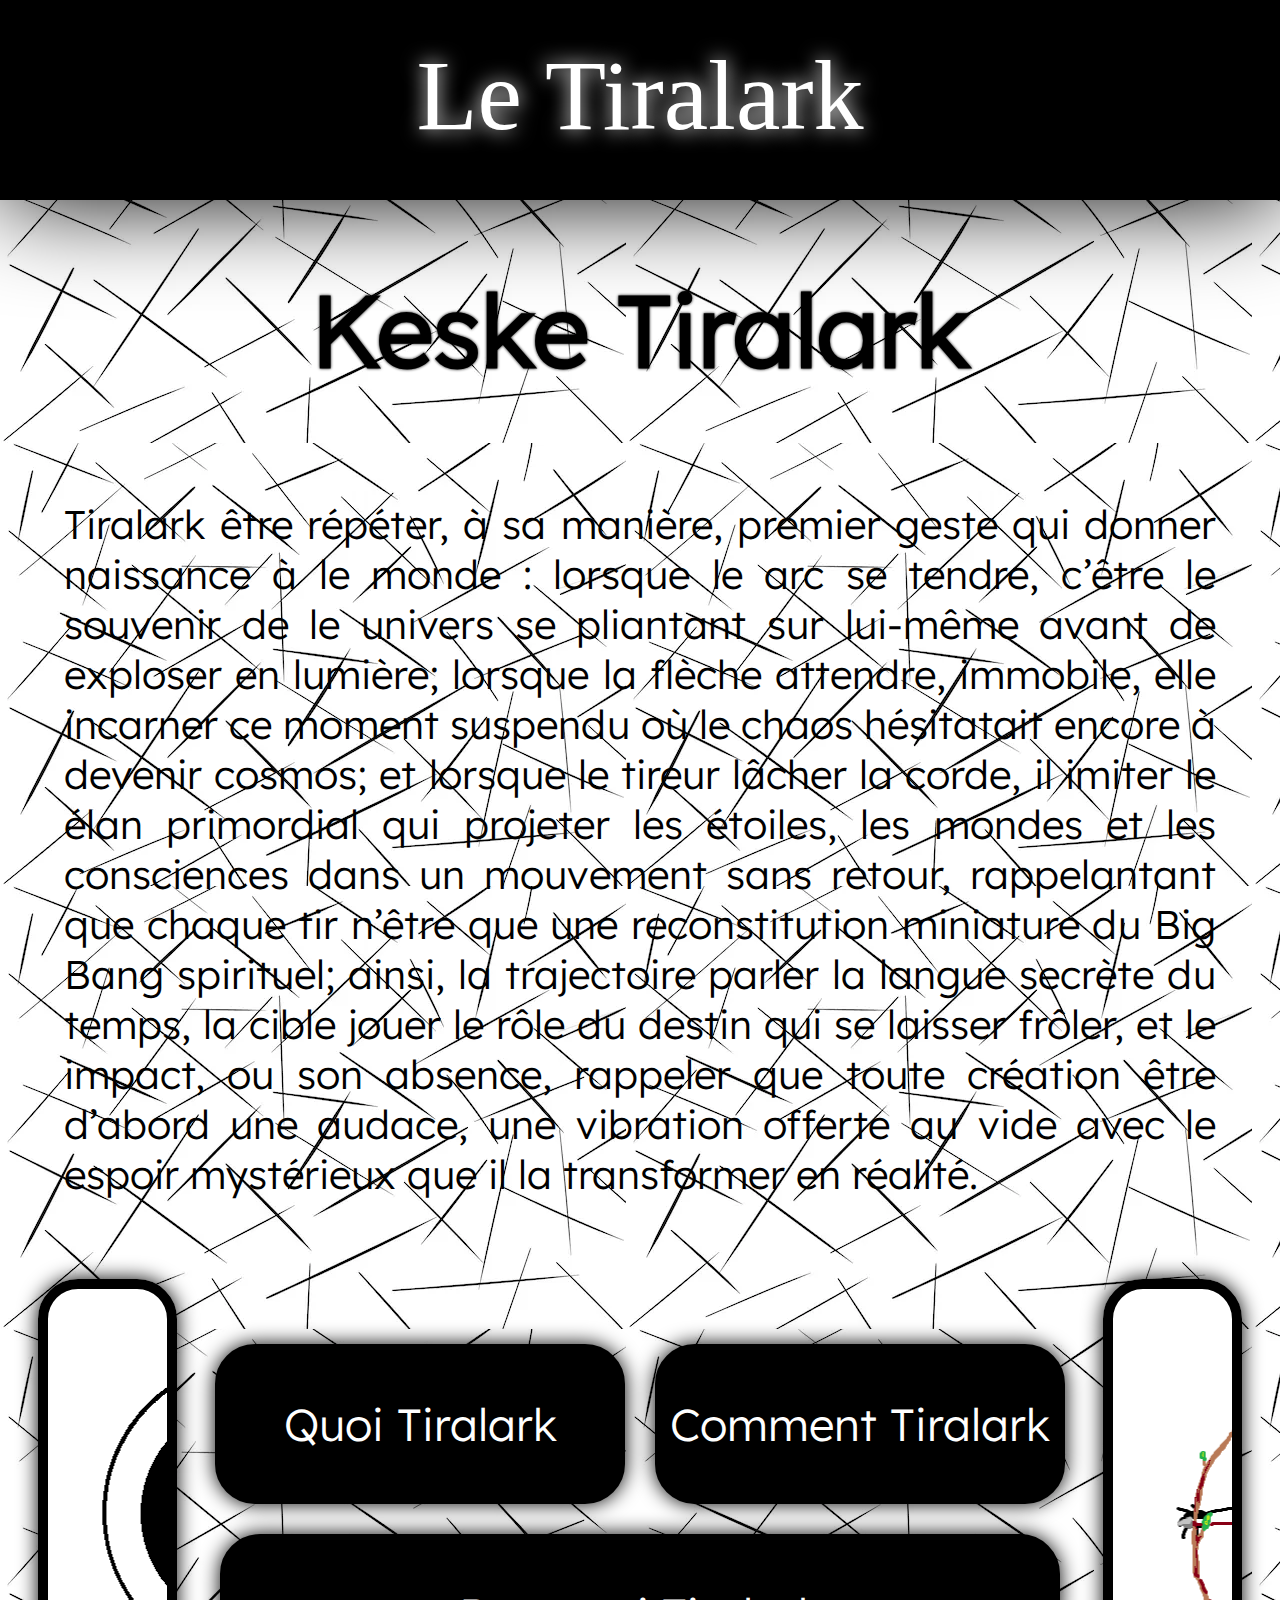
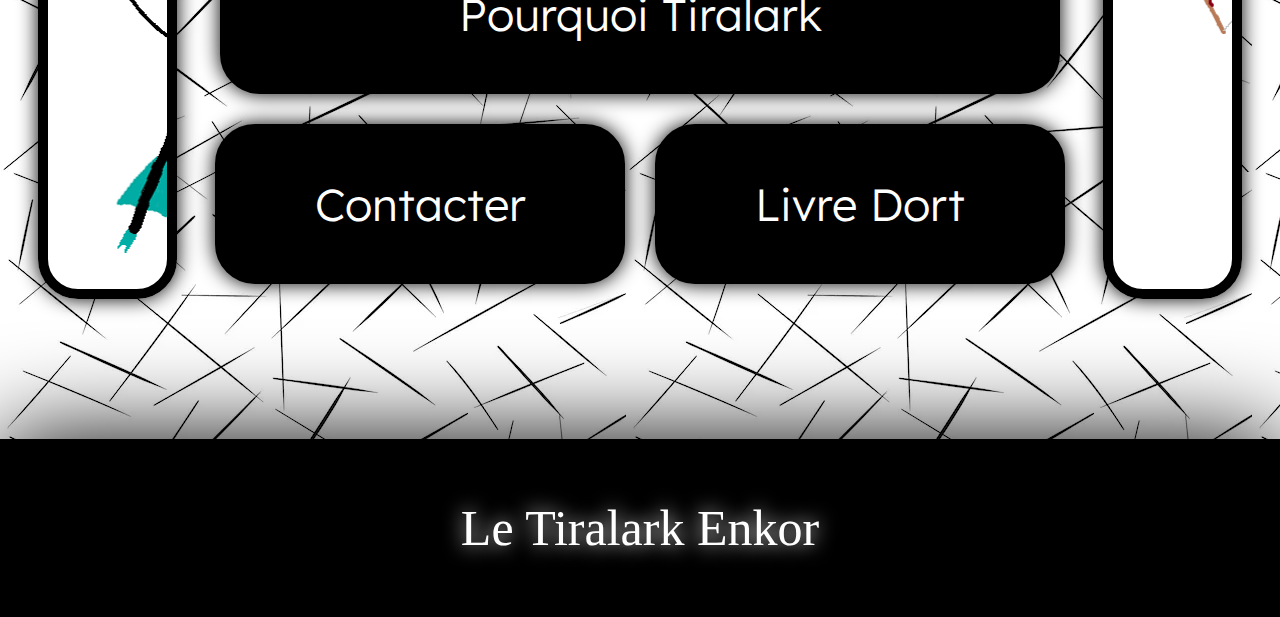
<file: index.html>
<!DOCTYPE html>
<html>
<head>
    <meta charset="UTF-8">
    <link rel="stylesheet" href="omg.css">
    <title>Tiralark</title>
    <link rel="icon" type="image/png" href="images/Icon.png">
</head>

<body>
<header>
    <p>Le Tiralark</p>
</header>
<main>
    <div class="txt">
        <h1>Keske Tiralark</h1>
        <p style="animation: apparition 1s ease-out">
            Tiralark être répéter, à sa manière, premier geste qui donner naissance à le monde :
            lorsque le arc se tendre, c’être le souvenir de le univers se pliantant sur lui-même avant de exploser
            en lumière; lorsque la flèche attendre, immobile, elle incarner ce moment suspendu où le chaos hésitatait
            encore à devenir cosmos; et lorsque le tireur lâcher la corde, il imiter le élan primordial qui projeter
            les étoiles, les mondes et les consciences dans un mouvement sans retour, rappelantant que chaque tir
            n’être que une reconstitution miniature du Big Bang spirituel; ainsi, la trajectoire parler la langue
            secrète du temps, la cible jouer le rôle du destin qui se laisser frôler, et le impact, ou son absence,
            rappeler que toute création être d’abord une audace, une vibration offerte au vide avec le espoir
            mystérieux que il la transformer en réalité.
        </p>
    </div>
    <br><br>
    <div class="Accueil">
        <div class="leftImage" style="animation: apparition 1.5s ease-out">

        </div>
        <div class="container">
            <div class="row">
                <a href="QuoiTiralark.html"><div class="box" style="animation: apparition 1.5s ease-out">Quoi Tiralark</div></a>
                <a href="CommentTiralark.html"><div class="box" style="animation: apparition 1.5s ease-out">Comment Tiralark</div></a>
            </div>

            <div class="row">
                <a href="PourquoiTiralark.html"><div class="big-box" style="animation: apparition 1.5s ease-out">Pourquoi Tiralark</div></a>
            </div>

            <div class="row">
                <a href="Contacter.html"><div class="box" style="animation: apparition 1.5s ease-out">Contacter</div></a>
                <a href="LivreDort.html"><div class="box" style="animation: apparition 1.5s ease-out">Livre Dort</div></a>
            </div>
        </div>
        <div class="rightImage"  style="animation: apparition 1.5s ease-out">

        </div>

    </div>


</main>
<br>
<br>
<br>
<br>
<br>
<br>
<br>
<footer>
    <p>Le Tiralark Enkor</p>
</footer>
</body>
</html>
</file>
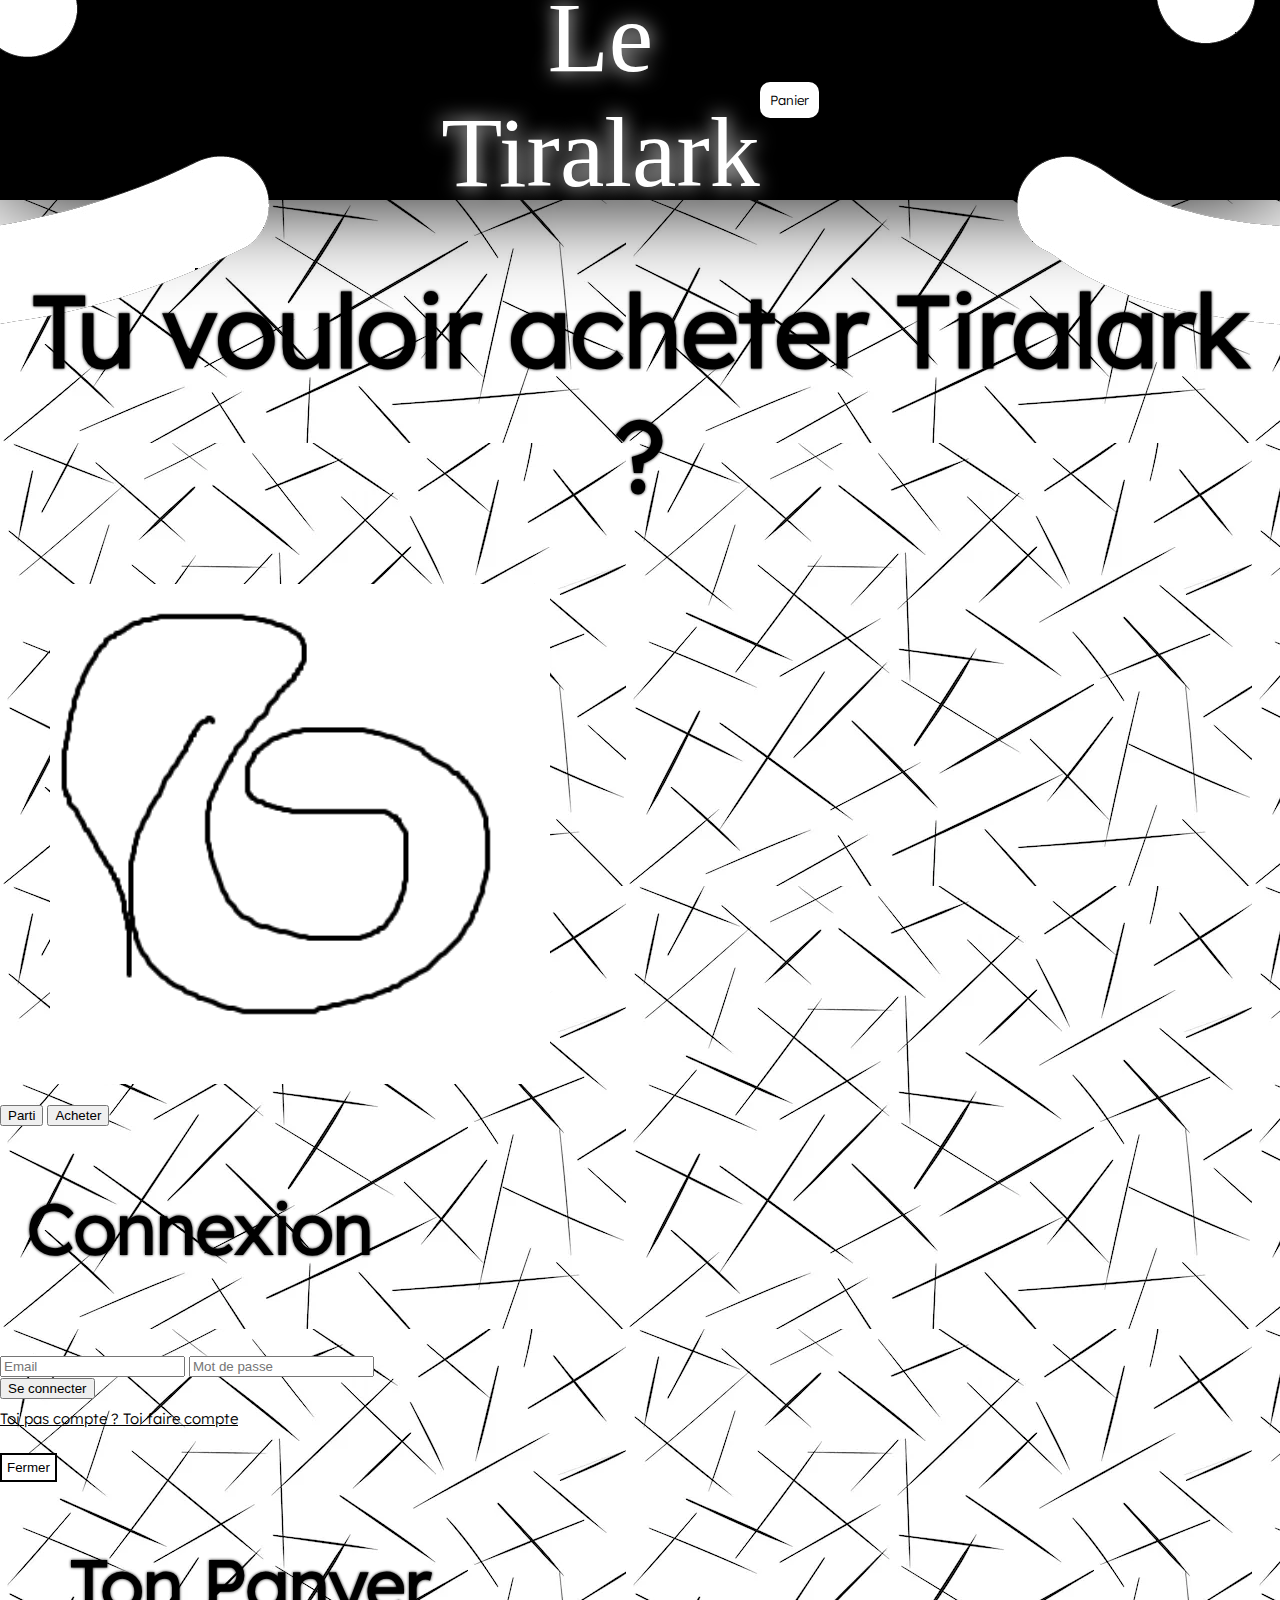
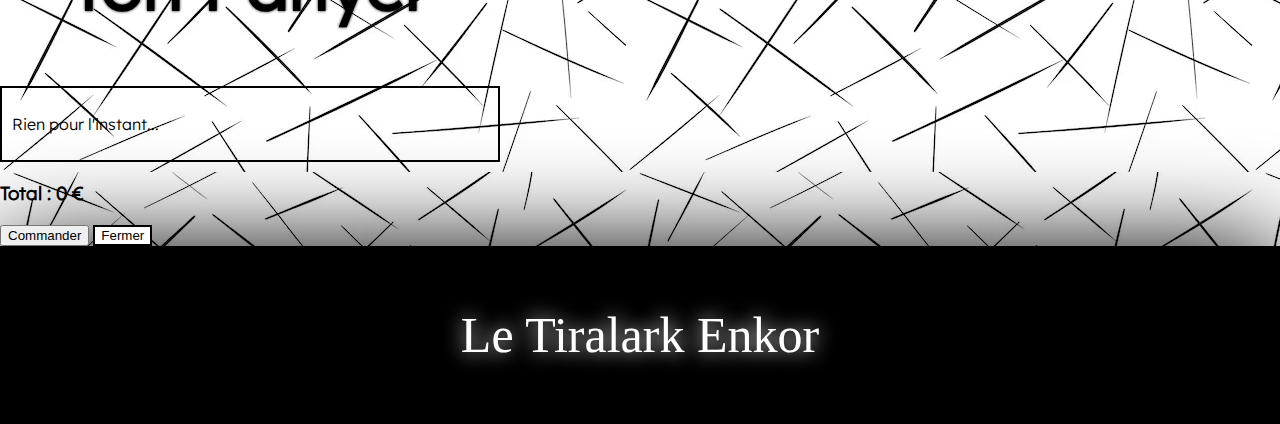
<file: AchetTiralark.html>
<!DOCTYPE html>
<html>
<head>
    <meta charset="UTF-8">
    <link rel="stylesheet" href="omg.css">
    <title>Achèt Tiralark</title>
    <link rel="icon" type="image/png" href="images/Icon.png">
</head>

<body onload="chargerProduits()">

    <header>
        <a href="index.html"><img src="images/IconBlanc.png"></a>
        <p>Le Tiralark</p>
        <button onclick="ouvrirPanier()" style="background:white; border:none; padding:10px; border-radius:10px; font-family:Lexend; cursor:pointer; margin-right:20px;">
            Panier
        </button>
        <a onclick="ouvrirPopupConnexion()"><img src="images/IconBlanc.png"></a>
    </header>

    <main>
        <h1>Tu vouloir acheter Tiralark ?</h1>
        
        <div class="shop" id="liste-produits"></div>

        <div id="ShopInfo" class="shop-info">
            <div class="shop-info-PopUp" id="shopPopUp">
                
                <h2 id="productName"></h2>
                
                <div class="info-produit">  
                    
                    <img src="images/produit1.png" id="Img" style="max-height: 500px;max-width: 500px; width: 100%;background-color: blue; margin-left: 50px">
                    
                    <div class="desciption">
                        <p class="prix" id="prix"></p>
                        <p id="description"></p>
                    </div>
                </div>    
                
                <div class="shop-info-button">
                    <button onclick="fermerShopInfo()">Parti</button>
                    <button onclick="fermerShopInfo()">Acheter</button>
                </div>
    
                    
                </div>
            </div>
        </div>

        
        
        <div id="PopupConnexion" class="overlay">
            <div class="popup" style="width: 400px;"> 
                <h2 id="titreConnexion">Connexion</h2>
                
                <p id="ErrorMessage" style="color: red; font-weight: bold; font-size: 16px; min-height: 20px; margin: 5px 0;"></p>
                
                
                <div id="champsInscription" style="display:none;">
                    <input type="text" id="nomClient" class="input-popup" placeholder="Ton Nom">
                    <input type="text" id="prenomClient" class="input-popup" placeholder="Ton Prénom">
                    <input type="text" id="adresseClient" class="input-popup" placeholder="Ton Adresse">
                    <input type="text" id="telClient" class="input-popup" placeholder="Ton num">
                </div>

                <input type="email" id="emailClient" class="input-popup" placeholder="Email">
                <input type="password" id="mdpClient" class="input-popup" placeholder="Mot de passe">

                <button onclick="actionConnexion()" id="btnAction">Se connecter</button>

                <p onclick="basculerMode()" id="lienMode" style="cursor:pointer; text-decoration:underline; font-size: 15px; margin-top:10px;">
                    Toi pas compte ? Toi faire compte
                </p>

                <button onclick="fermerPopupConnexion()" style="background-color: white; color: black; border: 2px solid black; padding: 5px; margin-top: 10px;">Fermer</button>
            </div>
        </div>

        <div id="PopupPanier" class="overlay">
            <div class="popup" style="width: 500px;">
                <h2>Ton Panyer</h2>

                <div id="listeArticles" style="text-align: left; max-height: 300px; overflow-y: auto; margin: 10px 0; border: 2px solid black; padding: 10px;">
                    <p>Rien pour l'instant...</p>
                </div>

                <h3>Total : <span id="prixTotal">0</span> €</h3>

                <button onclick="validerCommande()">Commander</button>
                <button onclick="fermerPanier()" style="background-color: white; color: black; border: 2px solid black;">Fermer</button>
            </div>
        </div>
    </main>

    <footer>
        <p>Le Tiralark Enkor</p>
    </footer>
</body>
<script src="kaka.js"></script>
</html>
</file>
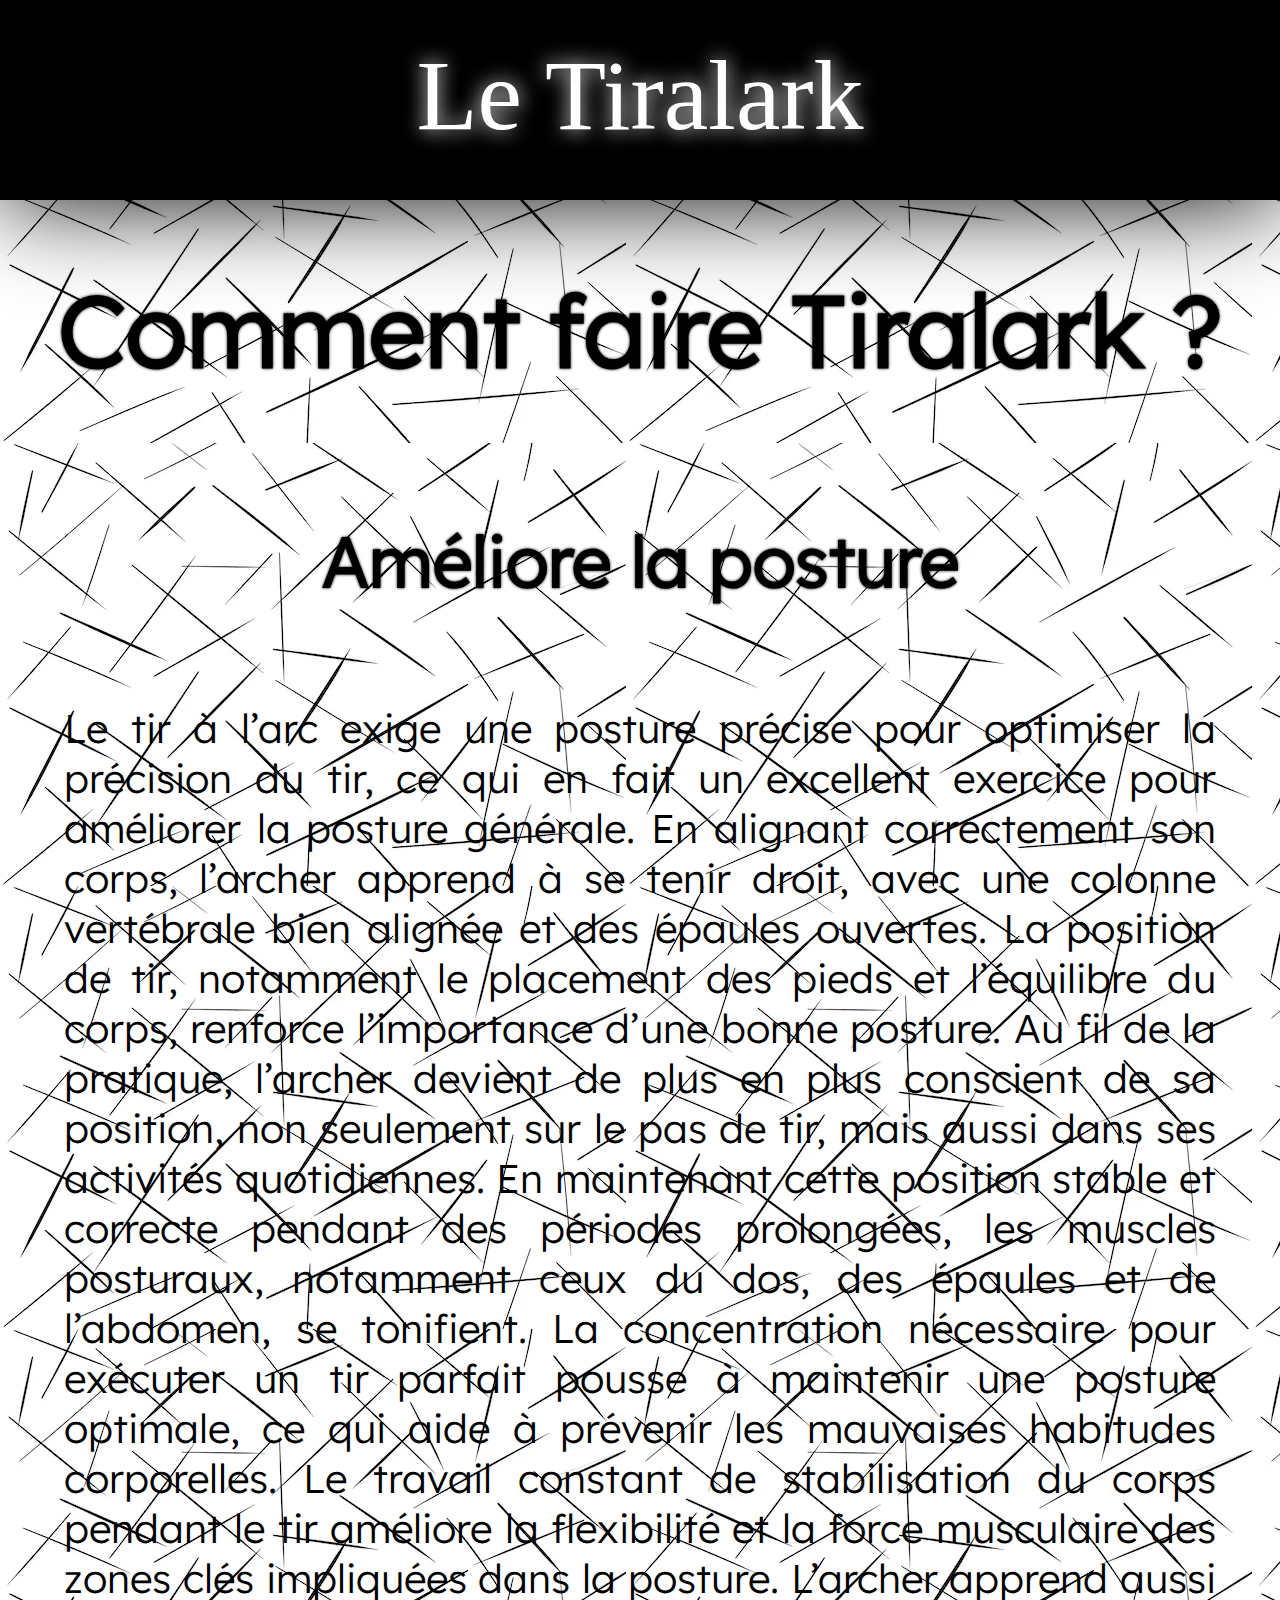
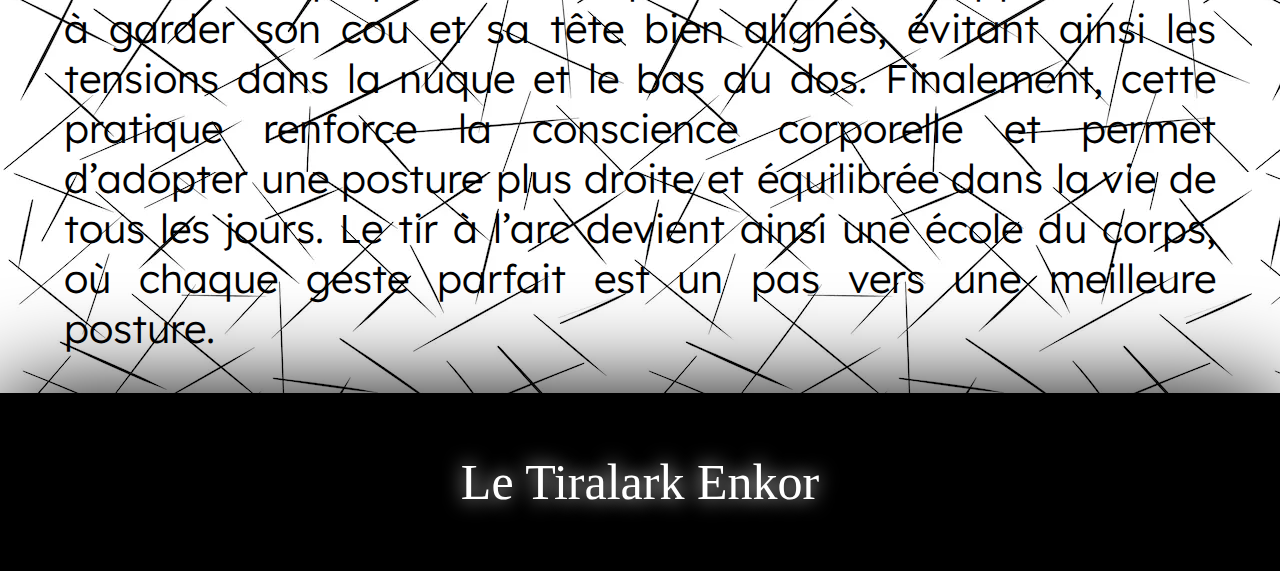
<file: CommentTiralark.html>
<!DOCTYPE html>
<html>
    <head>
        <link rel="stylesheet" href="omg.css">
        <title>Comment Tiralark</title>
    </head>
    
    <body>
    <header>
        <p>Le Tiralark</p>
    </header>
    
    <main>
        <div class="txt">
            <h1>Comment faire Tiralark ?</h1>
            <div class="txt">
                <h2>Améliore la posture</h2>
                <p>
                    Le tir à l’arc exige une posture précise pour optimiser la précision du tir, ce qui en fait un excellent
                    exercice pour améliorer la posture générale. En alignant correctement son corps, l’archer apprend à se tenir
                    droit, avec une colonne vertébrale bien alignée et des épaules ouvertes. La position de tir, notamment le
                    placement des pieds et l’équilibre du corps, renforce l’importance d’une bonne posture. Au fil de la
                    pratique, l’archer devient de plus en plus conscient de sa position, non seulement sur le pas de tir, mais
                    aussi dans ses activités quotidiennes. En maintenant cette position stable et correcte pendant des périodes
                    prolongées, les muscles posturaux, notamment ceux du dos, des épaules et de l’abdomen, se tonifient. La
                    concentration nécessaire pour exécuter un tir parfait pousse à maintenir une posture optimale, ce qui aide à
                    prévenir les mauvaises habitudes corporelles. Le travail constant de stabilisation du corps pendant le tir
                    améliore la flexibilité et la force musculaire des zones clés impliquées dans la posture. L’archer apprend
                    aussi à garder son cou et sa tête bien alignés, évitant ainsi les tensions dans la nuque et le bas du dos.
                    Finalement, cette pratique renforce la conscience corporelle et permet d’adopter une posture plus droite et
                    équilibrée dans la vie de tous les jours. Le tir à l’arc devient ainsi une école du corps, où chaque geste
                    parfait est un pas vers une meilleure posture.
                </p>
            </div>
    
    
        </div>
    </main>
    
    <footer>
        <p>Le Tiralark Enkor</p>
    </footer>
    </body>
</html>
</file>
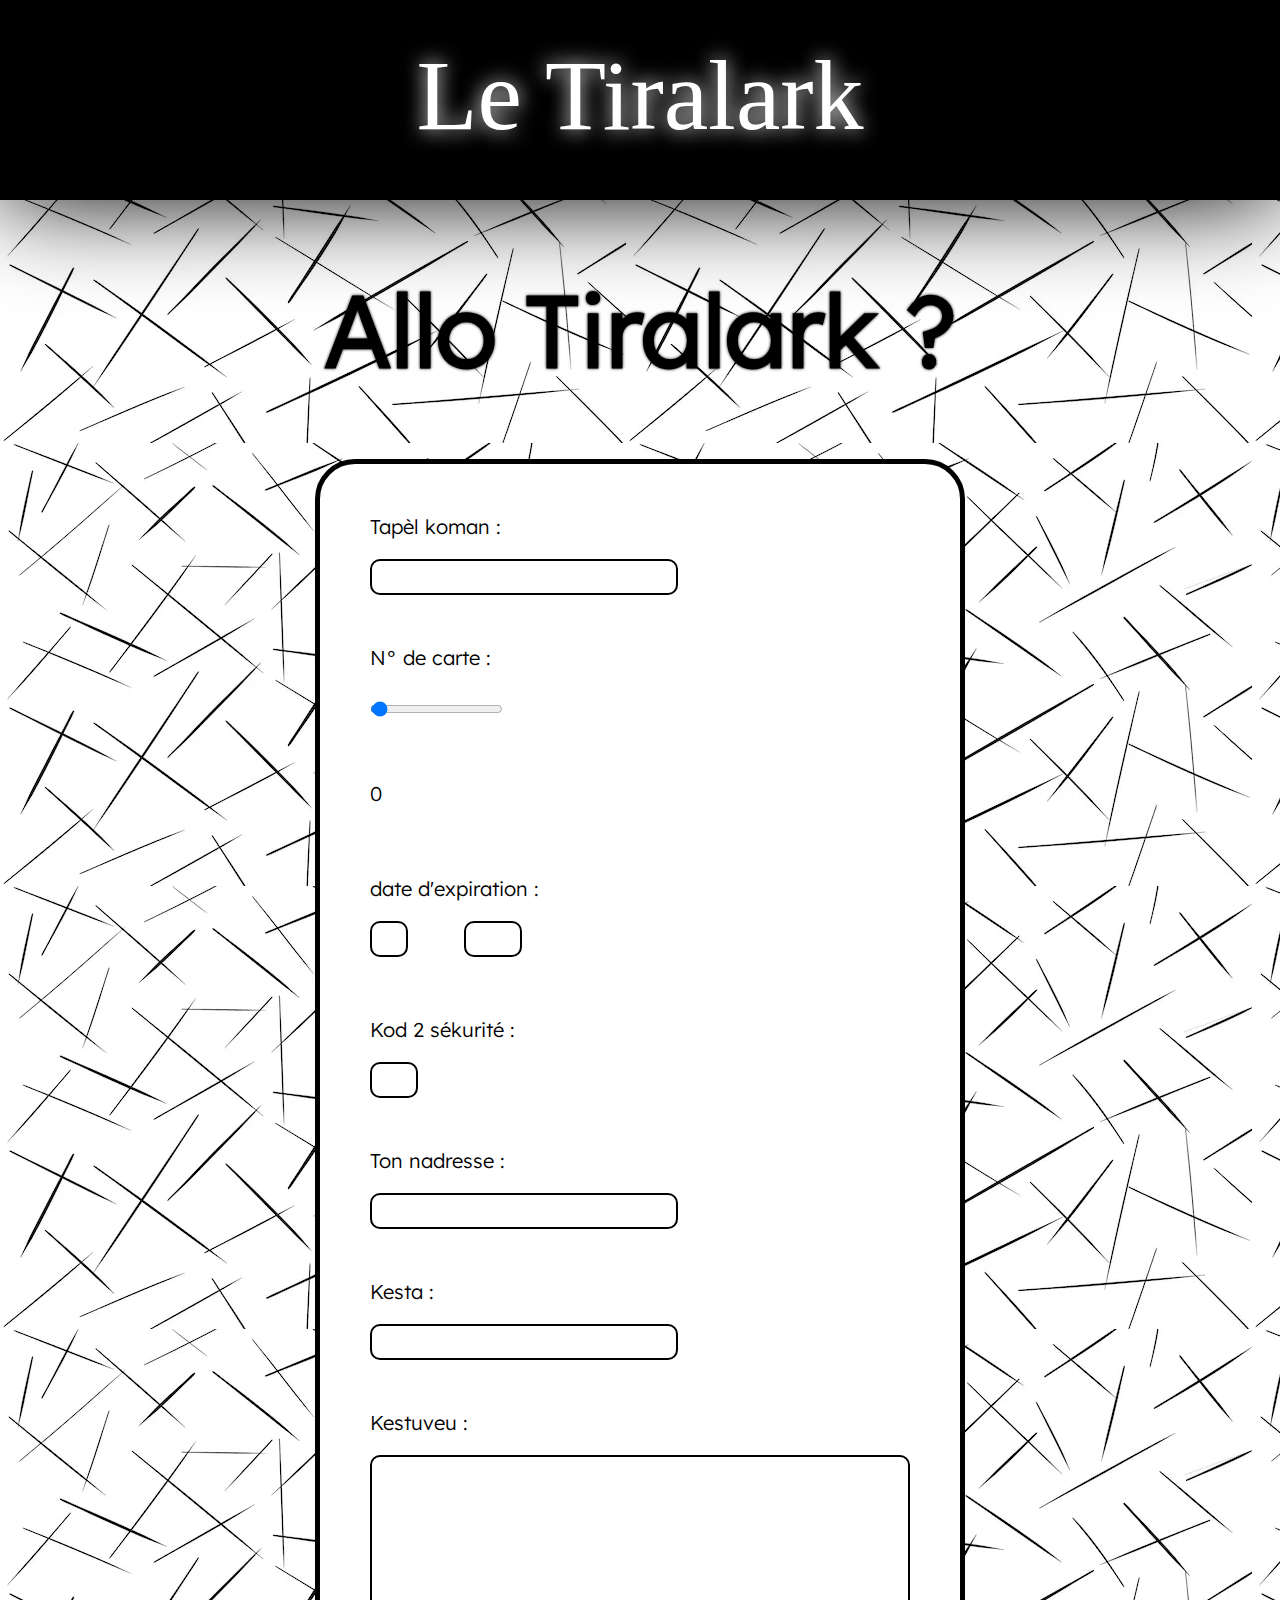
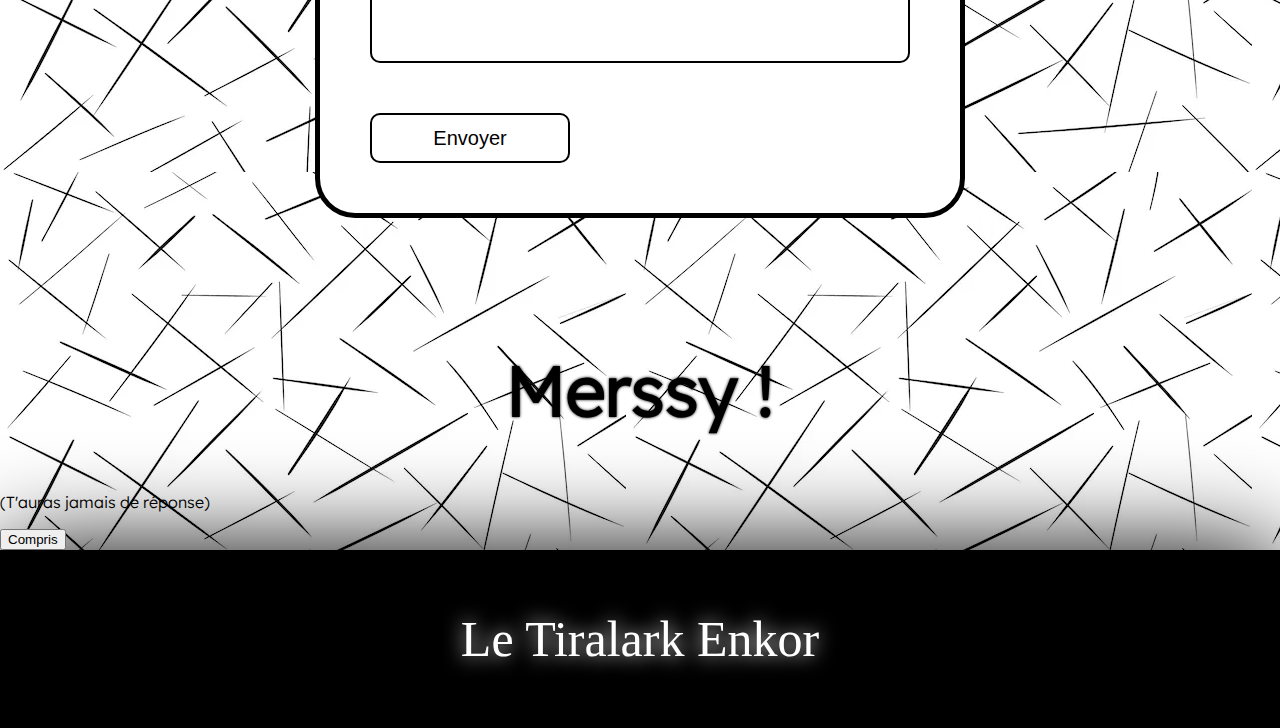
<file: Contacter.html>
<!DOCTYPE html>
<html>
    <head>
        <meta charset="UTF-8">
        <link rel="stylesheet" href="omg.css">
        <title>Contacter</title>
        <link rel="icon" type="image/png" href="images/Icon.png">
    </head>
    
    
    <body>
        <header class="retour">
            <a class="ez" href="index.html"><p>Le Tiralark</p></a>
        </header>
            
        <main>
            <h1>Allo Tiralark ?</h1>
            
            <div class="contact"  style="animation: apparition 1s ease-out">
                    <p style="animation: apparition 1.1s ease-out">Tapèl koman : </p>
                    <input type="text" id="ContactBox1" style="animation: apparition 1.1s ease-out">

                    <p style="animation: apparition 1.2s ease-out">N° de carte : </p>

                    <div class="range-group">
                        <input type="range" min="0" max="9999999999999999" value="0"
                               style="animation: apparition 1.3s ease-out"
                               oninput="document.getElementById('N_Carte').innerText = this.value">
    
                        <p id="N_Carte" class="N_Carte" style="animation: apparition 1.3s ease-out; transform-origin: left">0</p>
                    </div>
                
                    <p style="animation: apparition 1.4s ease-out">date d'expiration : </p>
                    <div>
                        <input type="number" style="animation: apparition 1.5s ease-out; width: 30px;margin-right: 0px;margin-bottom: 10px;text-align: center" oninput="if(this.value.length > 2) this.value = this.value.slice(0, 2);">
                        <input type="number" style="animation: apparition 1.5s ease-out; width: 50px;text-align: center" oninput="if(this.value.length > 4) this.value = this.value.slice(0, 4);">
                    </div>

                    <p style="animation: apparition 1.6s ease-out">Kod 2 sékurité : </p>
                    <input type="number" style="animation: apparition 1.6s ease-out; width: 40px;text-align: center" oninput="if(this.value.length > 3) this.value = this.value.slice(0, 3);" >
                
                    <p style="animation: apparition 1.7s ease-out">Ton nadresse : </p>
                    <input type="email" style="animation: apparition 1.7s ease-out">
                
                    <p style="animation: apparition 1.8s ease-out">Kesta : </p>
                    <input type="text" id="ContactBox2" style="animation: apparition 1.8s ease-out">
                
                    <p style="animation: apparition 1.9s ease-out">Kestuveu : </p>
                    <textarea  id="ContactBox3" style="animation: apparition 1.9s ease-out"></textarea>
                
                    <button onclick="envoyerMail()" style="animation: apparition 2s ease-out">Envoyer</button>
            </div>
        </main>

        <div id="Overlay" class="overlay">
            <div class="popup">
                <h2>Merssy !</h2>
                <p>(T'auras jamais de réponse)</p>
                <button onclick="fermerPopUp()">Compris</button>
            </div>
        </div>
        
        <footer>
            <p>Le Tiralark Enkor</p>
        </footer>
    
    </body>

<script src="kaka.js"></script>
</html>
</file>
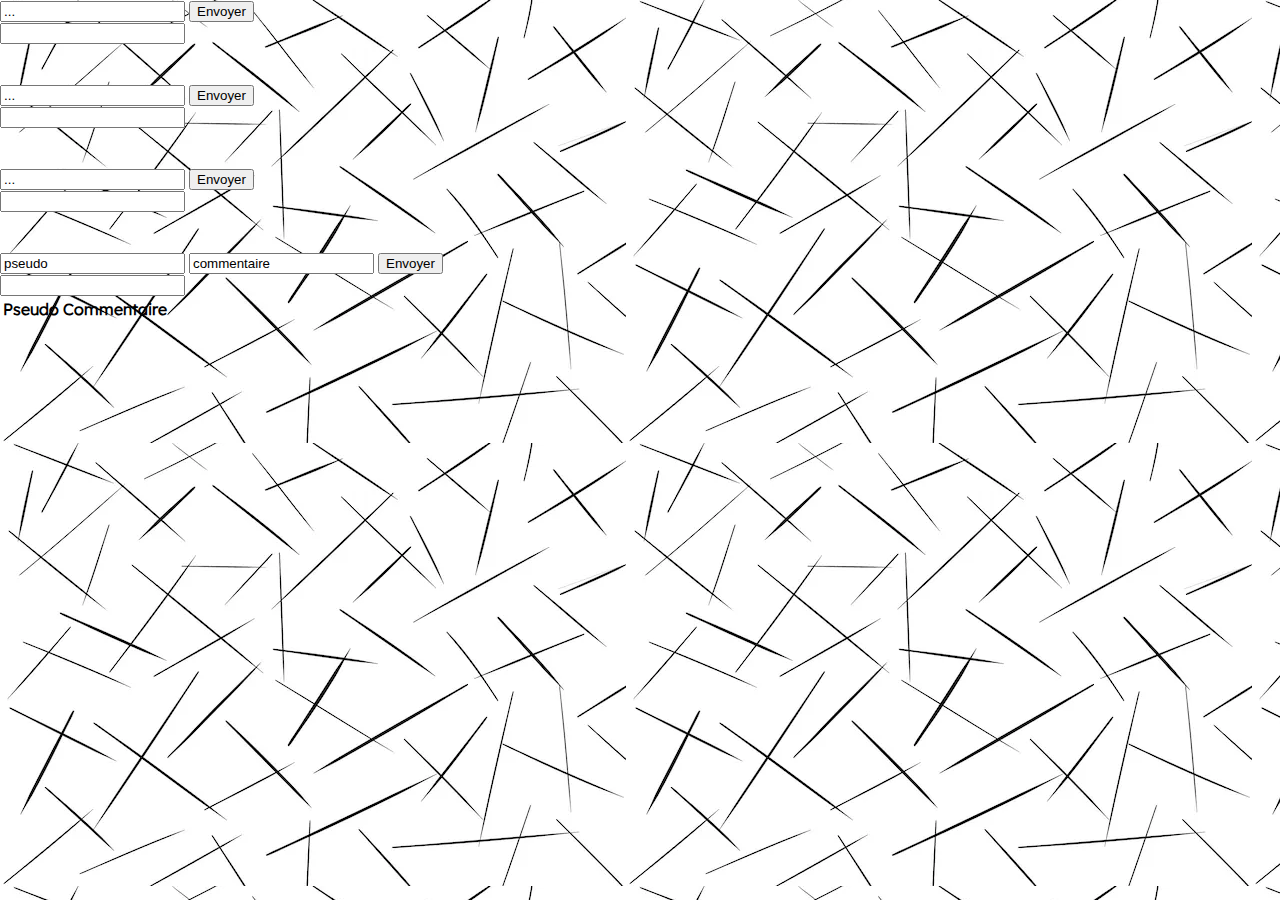
<file: kk.html>
<!DOCTYPE html>
<html>
    <head>
        <link rel="stylesheet" href="omg.css">
        <title>kk</title>
    </head>
    
    <form name="general">
        <input type="text" name="test" value="..." id="oui">
        <button type="button" onclick="Commentaire()">Envoyer</button>
        <br>
        <input type="text" name="commentaire1" id="non">
    </form>
    <br>
    <br>
    <form name="general2">
        <input type="text" name="test" value="...">
        <button type="button" onclick="document.general2.commentaire1.value='bonjour'">Envoyer</button>
        <br>
        <input type="text" name="commentaire1">
    </form>
    <br>
    <br>
    <form name="general3">
        <input type="text" name="test" value="...">
        <button type="button" onclick="document.general3.commentaire1.value=document.general3.test.value">Envoyer</button>
        <br>
        <input type="text" name="commentaire1">
    </form>
    <br>
    <br>
    <form name="general3">
        <input type="text" name="test" value="pseudo" id="pseudo">
        <input type="text" name="test" value="commentaire" id="com">
        <button type="button" onclick="Commentaire2()">Envoyer</button>
        <br>
        <input type="text" name="commentaire1">
    </form>
    <table id="TableCom">
        <tr>
            <th>Pseudo</th>
            <th>Commentaire</th>
        </tr>
    </table>
    
<script src="kaka.js"></script>
</html>
</file>
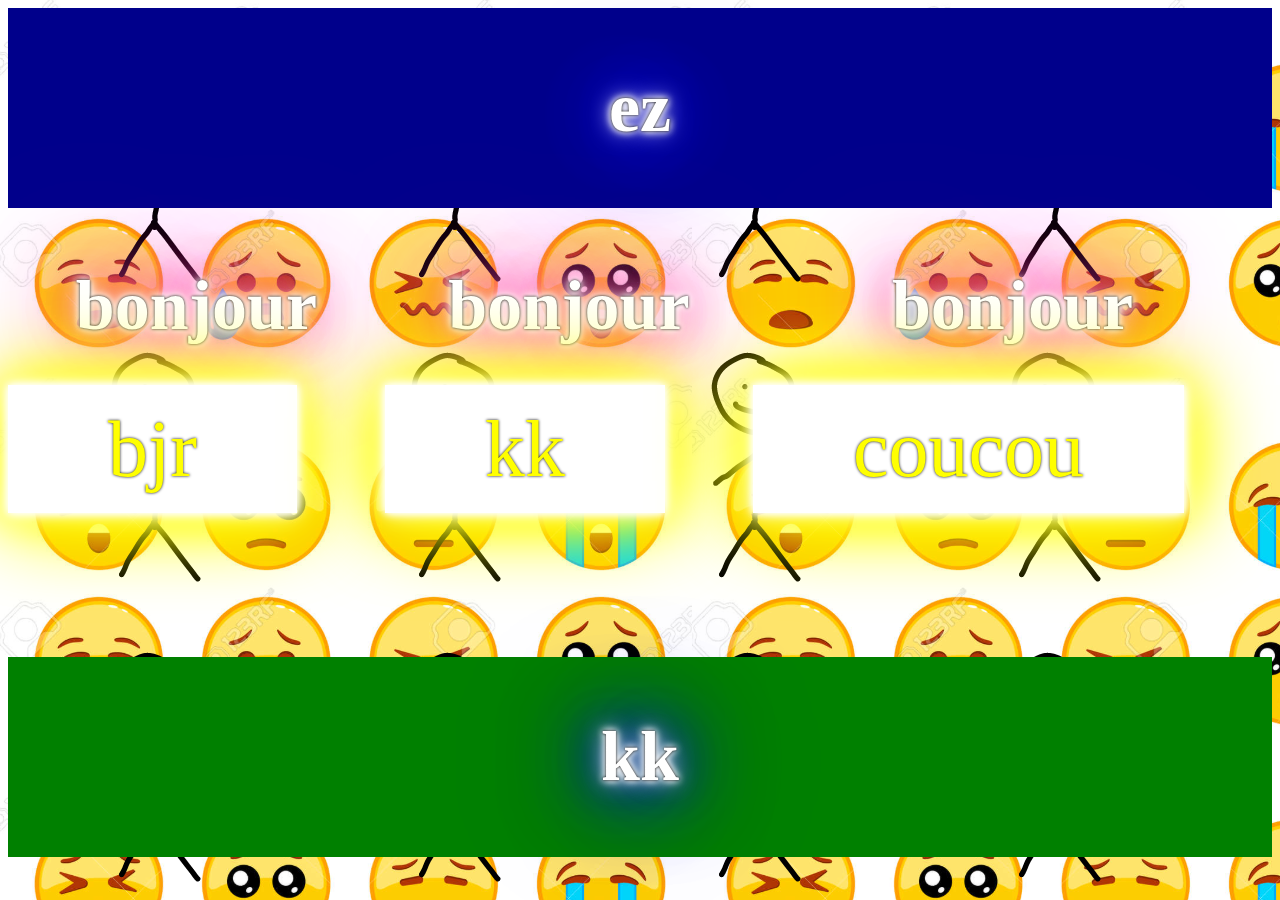
<file: oui.html>
<!DOCTYPE html>
<head>
    <link rel="stylesheet" href="style.css">
    <title>oui</title>
</head>

<body>
    <header>
        <h1>ez</h1>
    </header>
    
    <main>
        <div class="box">
            <div class="test">
                <h2>bonjour</h2>
                <a href="QuoiTiralark.html">bjr</a>
            </div>
            <div class="test">
                <h2>bonjour</h2>
                <a href="pikachu.html">kk</a>
            </div>
            <div class="test">
                <h2>bonjour</h2>
                <a href="pikachu.html">coucou</a>
            </div>
        </div>
    </main>
    <br>
    <br>
    <br>
    <br>
    <br>
    <br>
    <br>
    <br>
    <br>
    <footer>
        <h1>kk</h1>
    </footer>

</body>
</file>
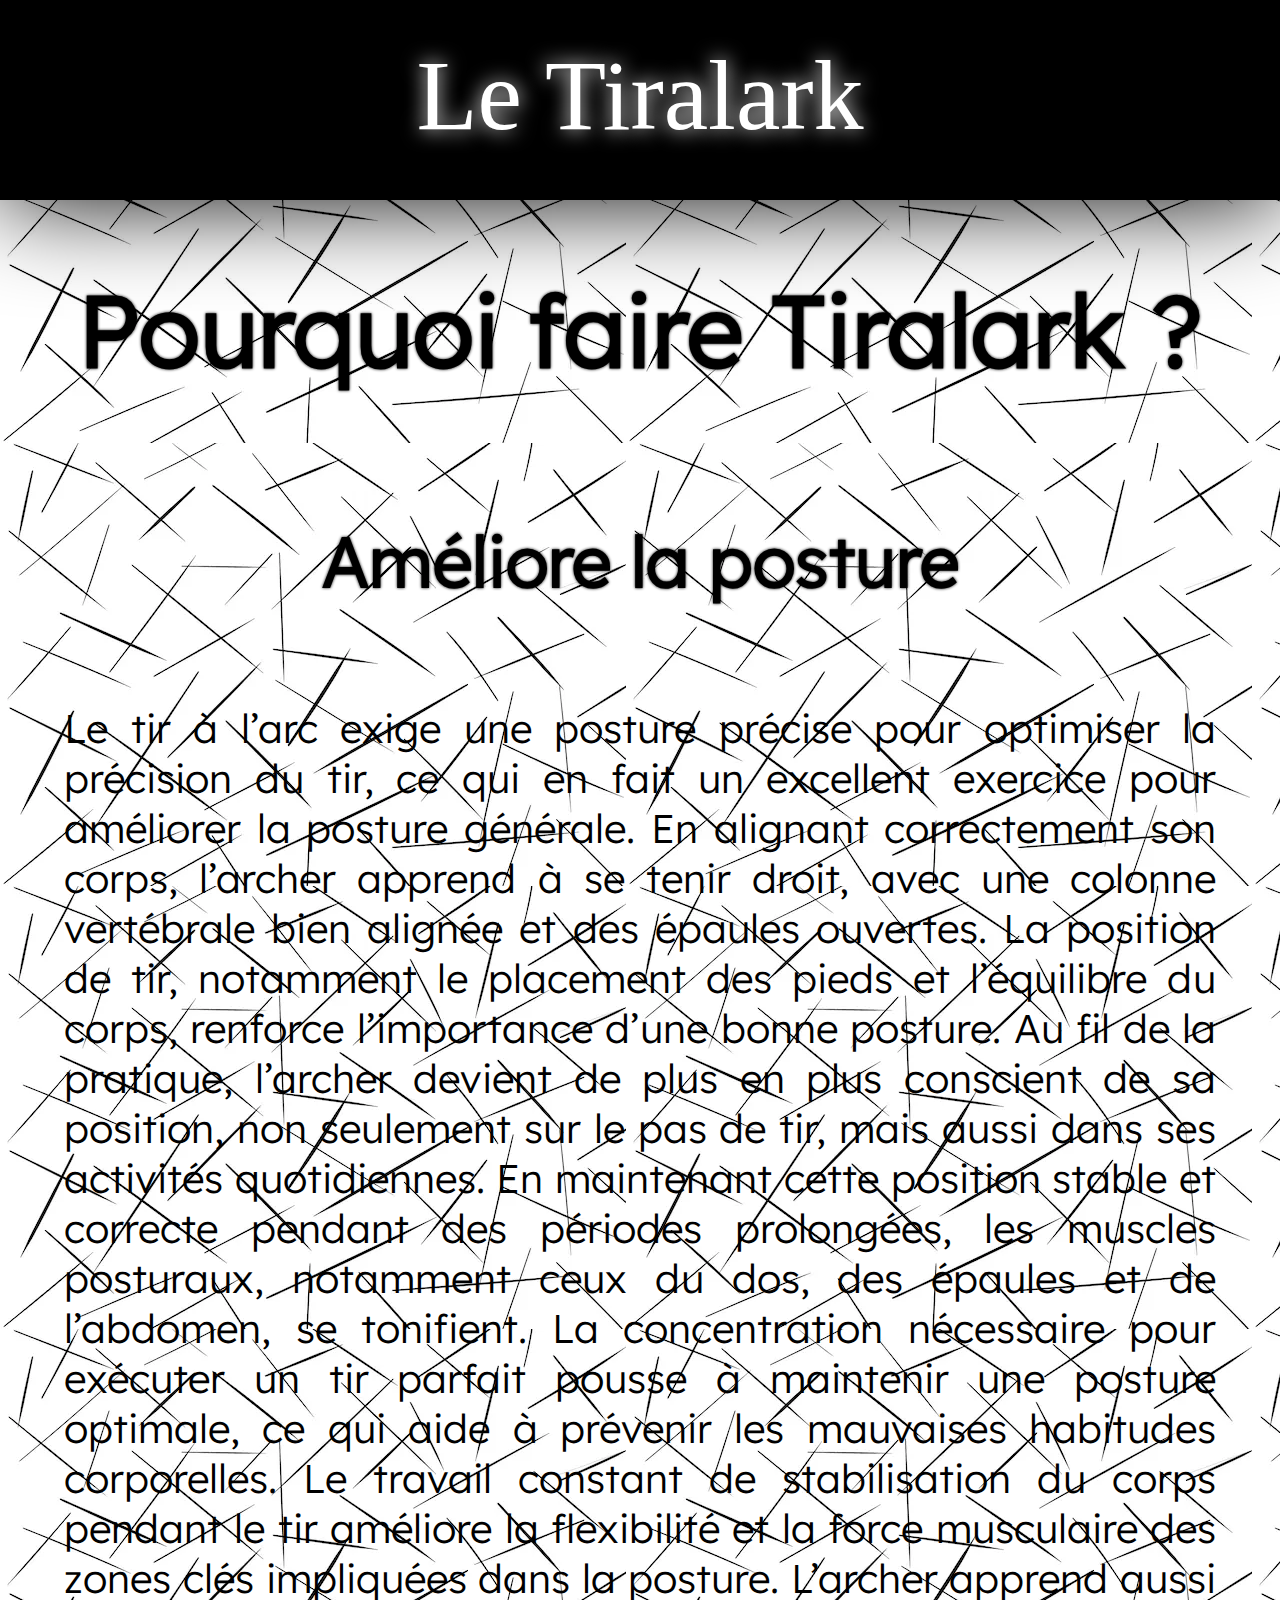
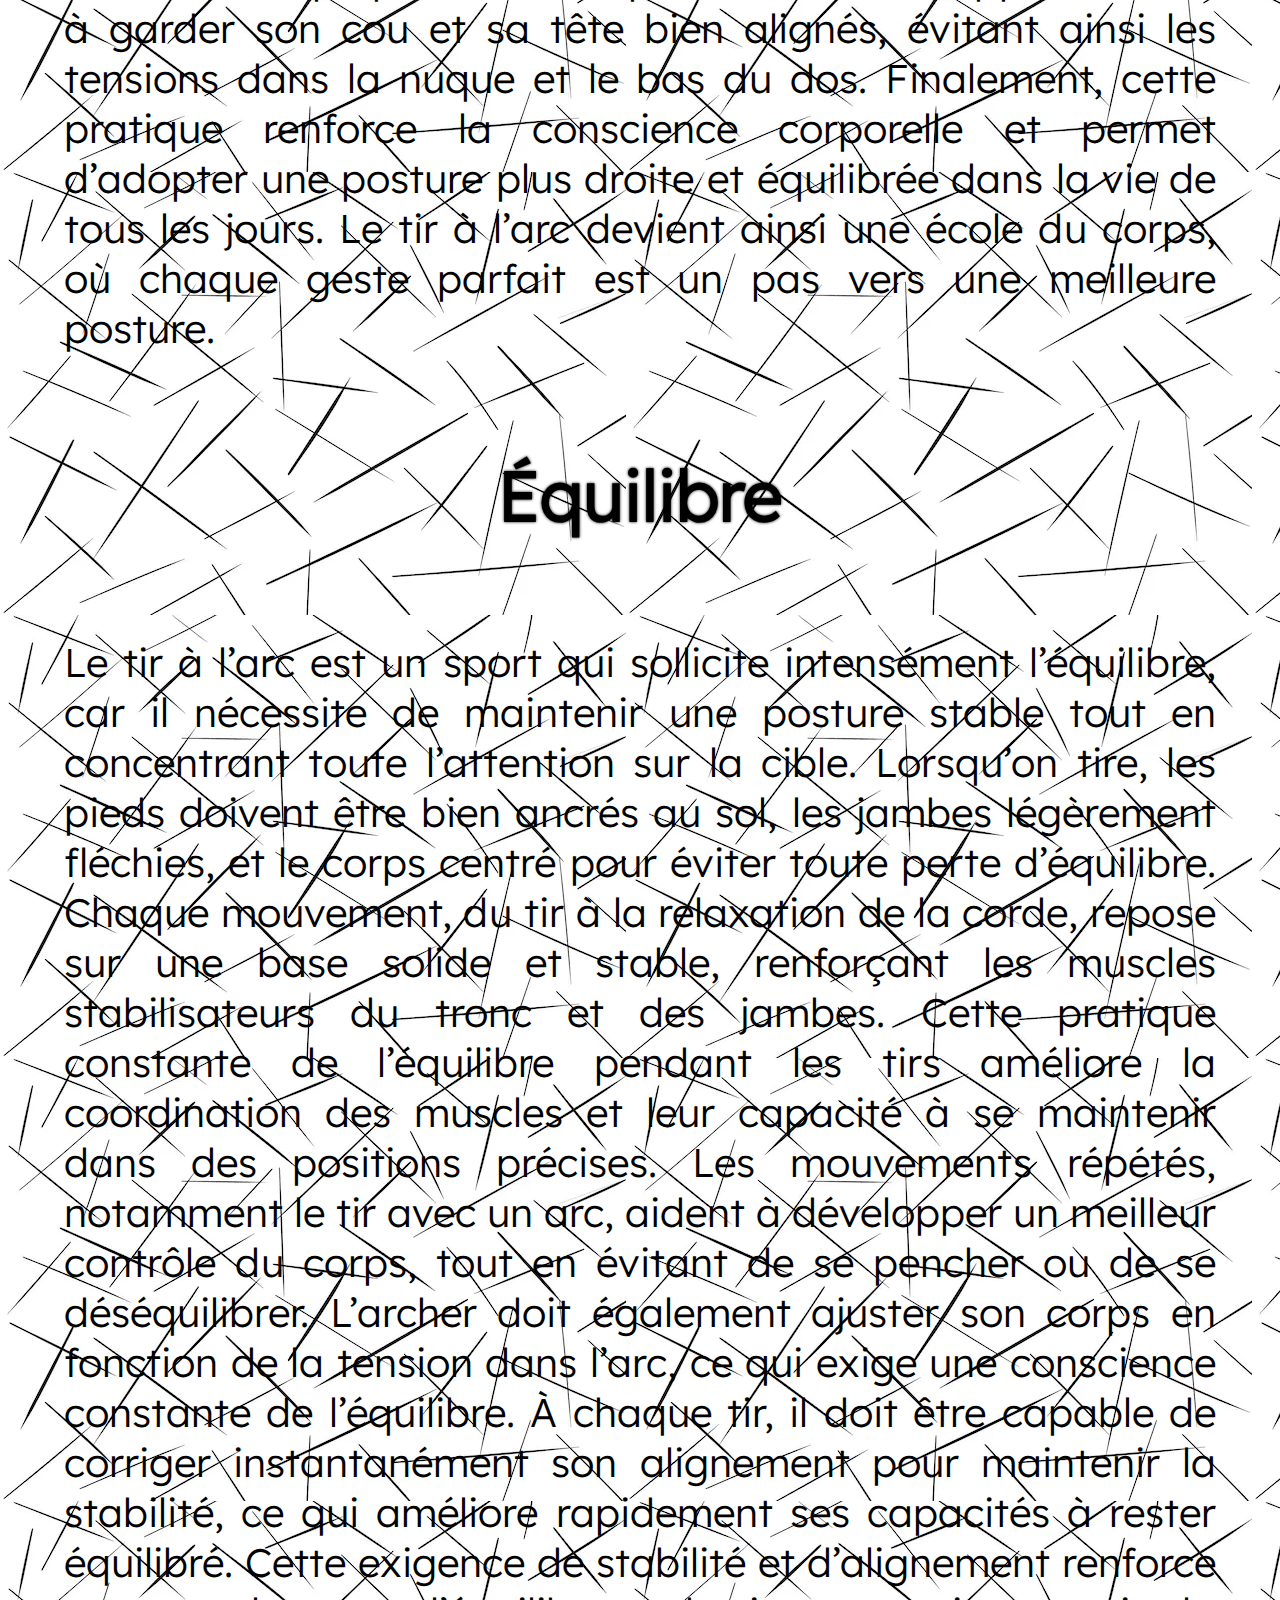
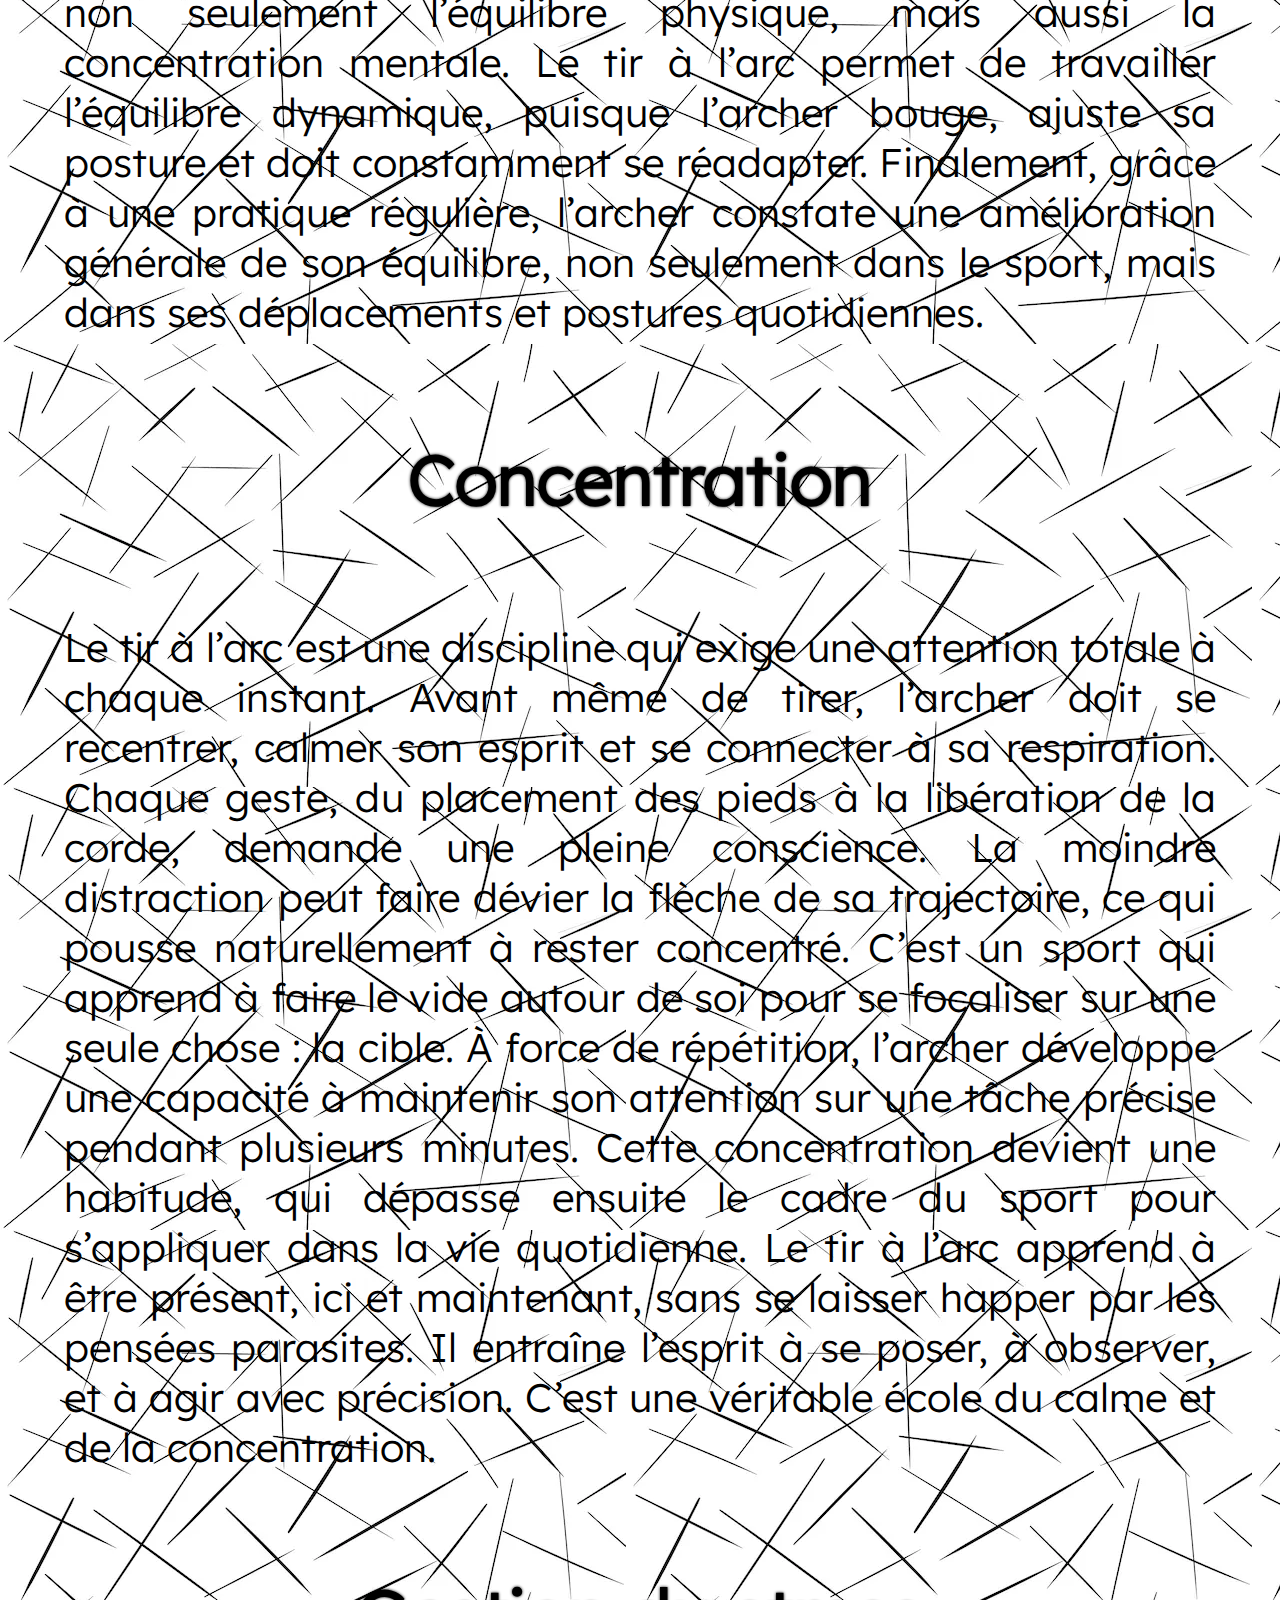
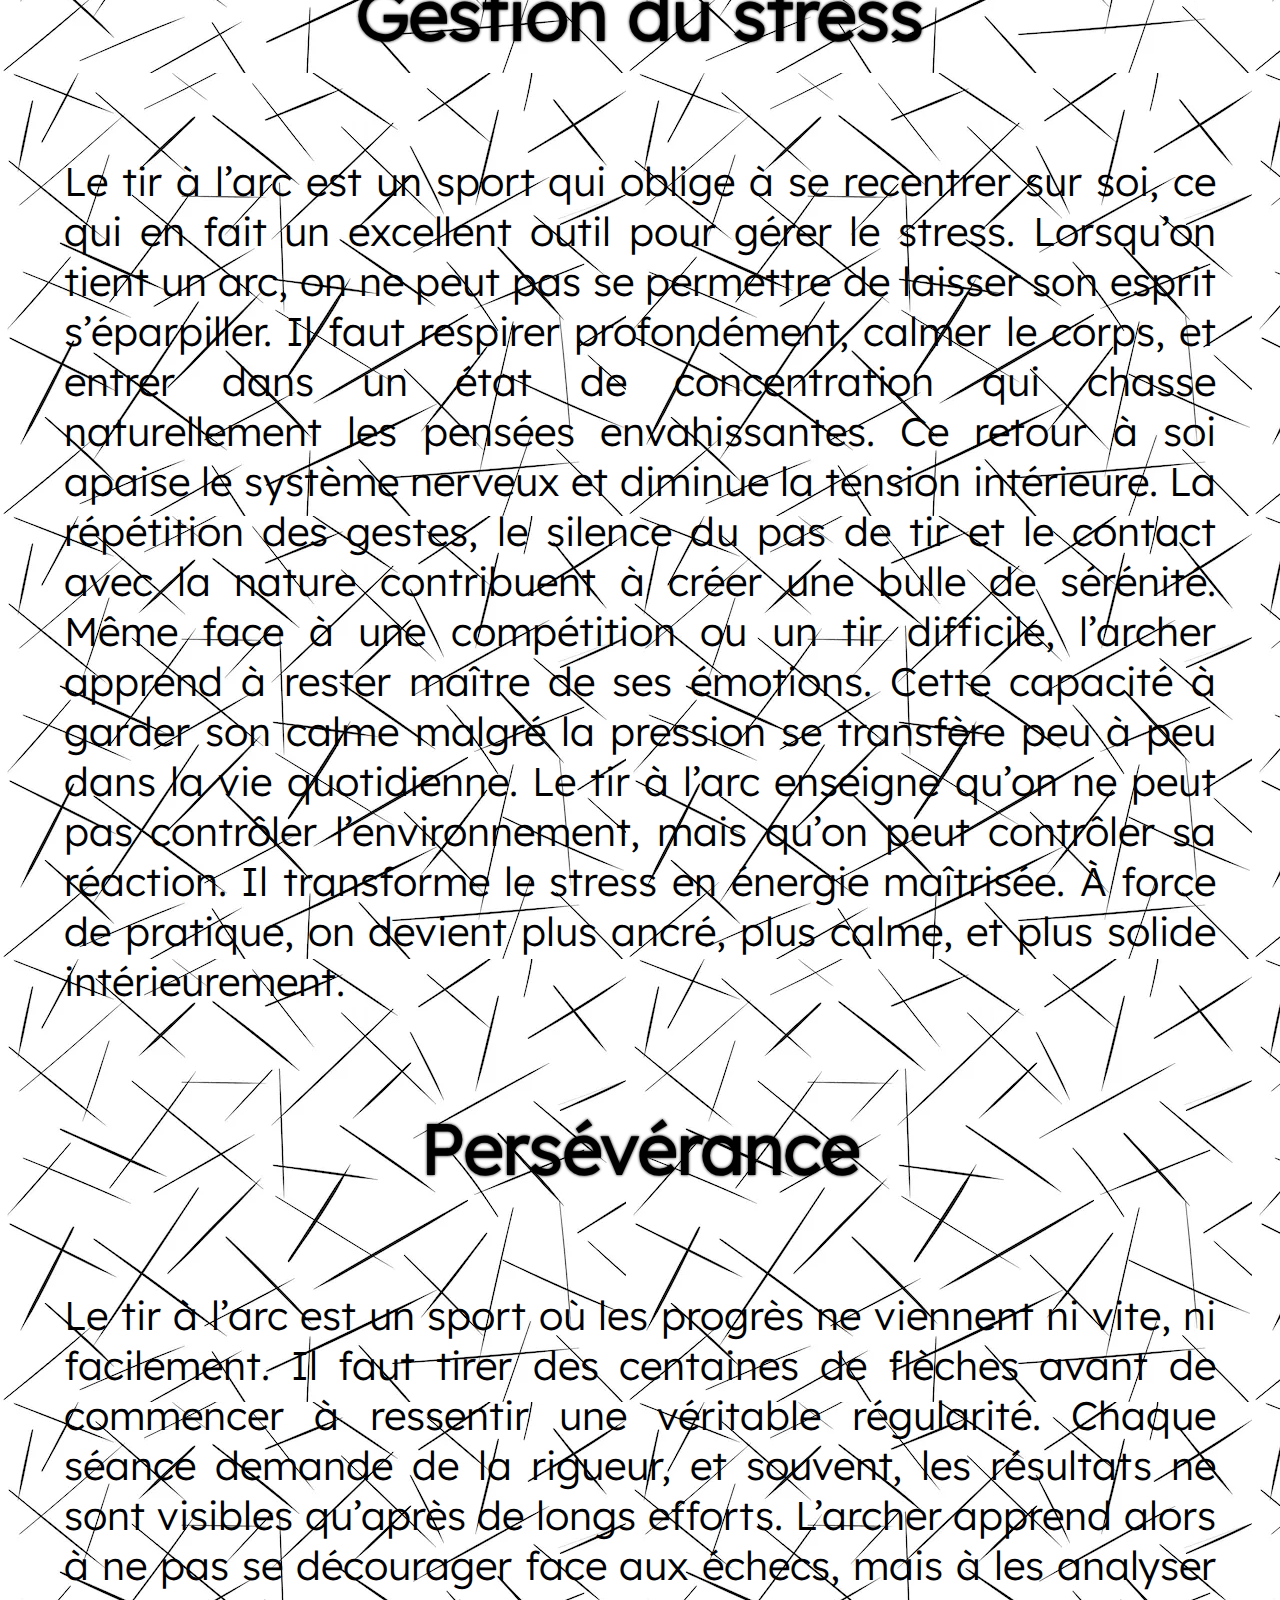
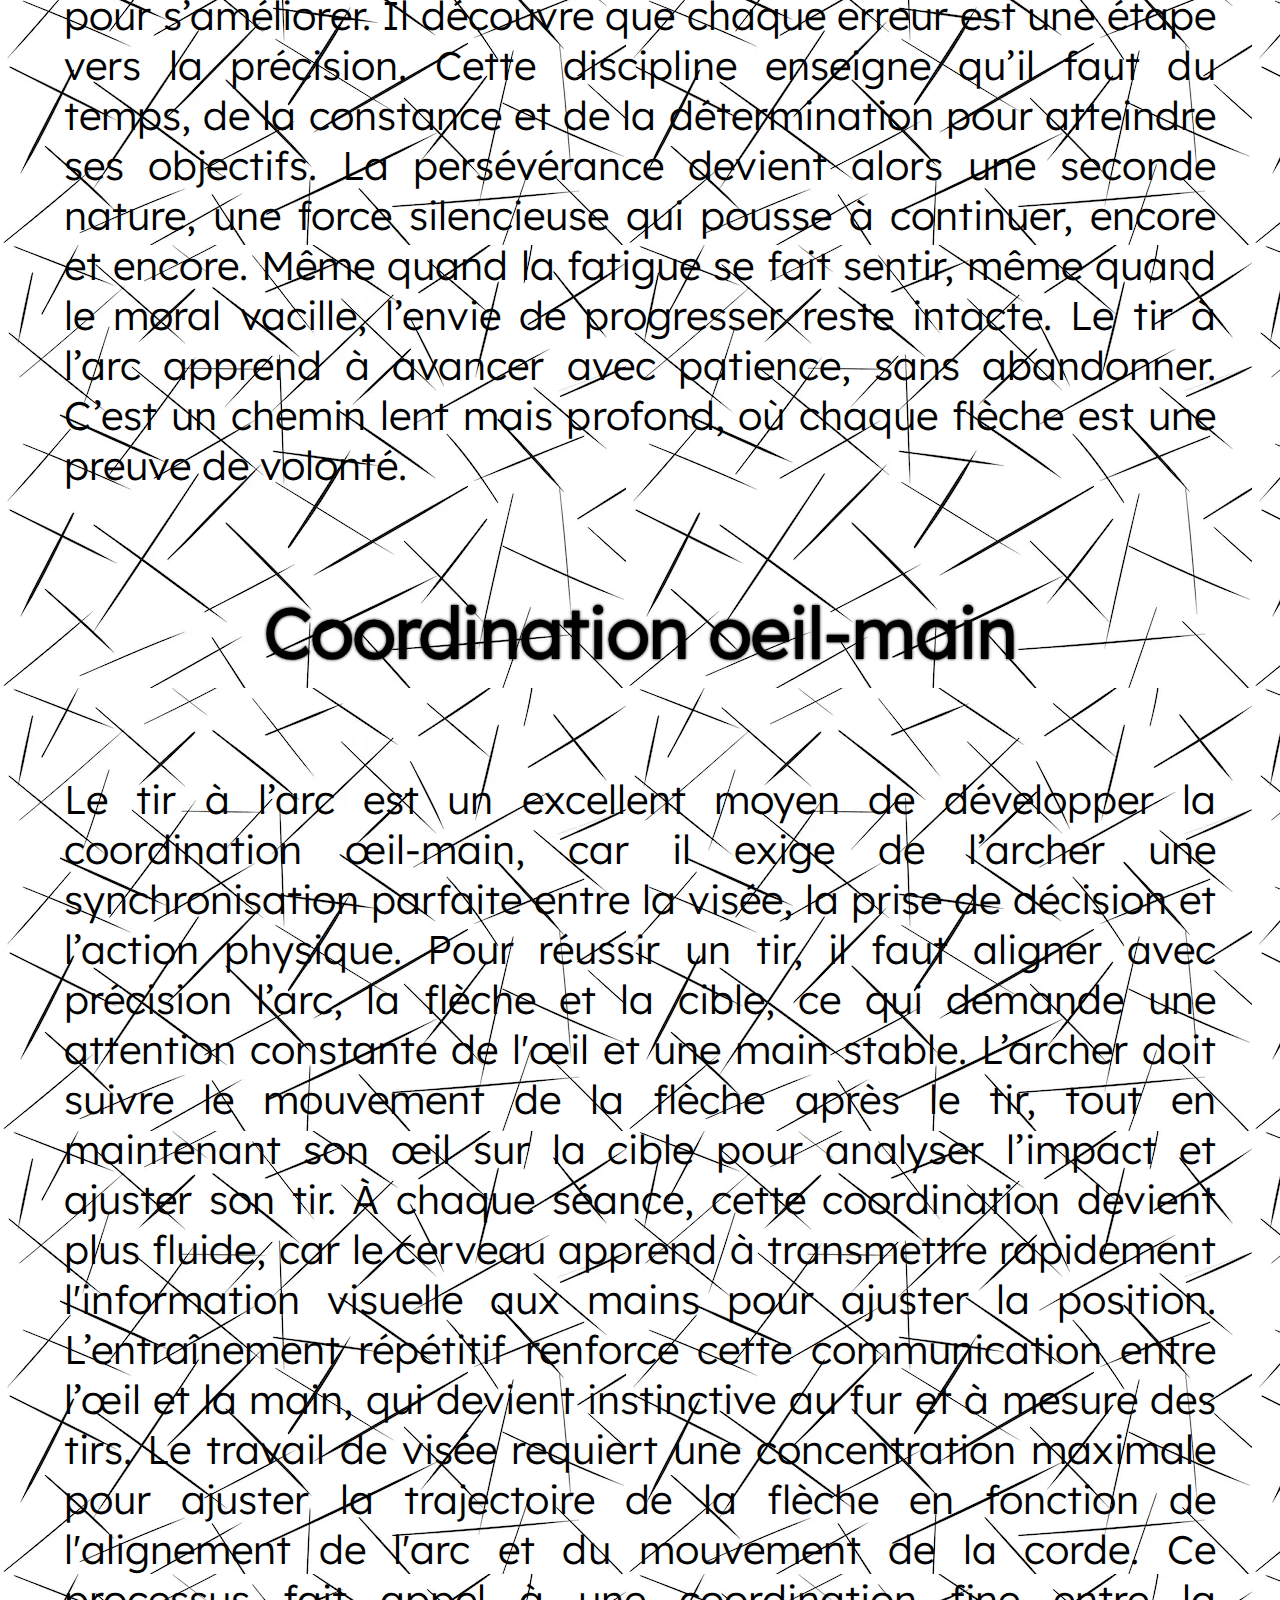
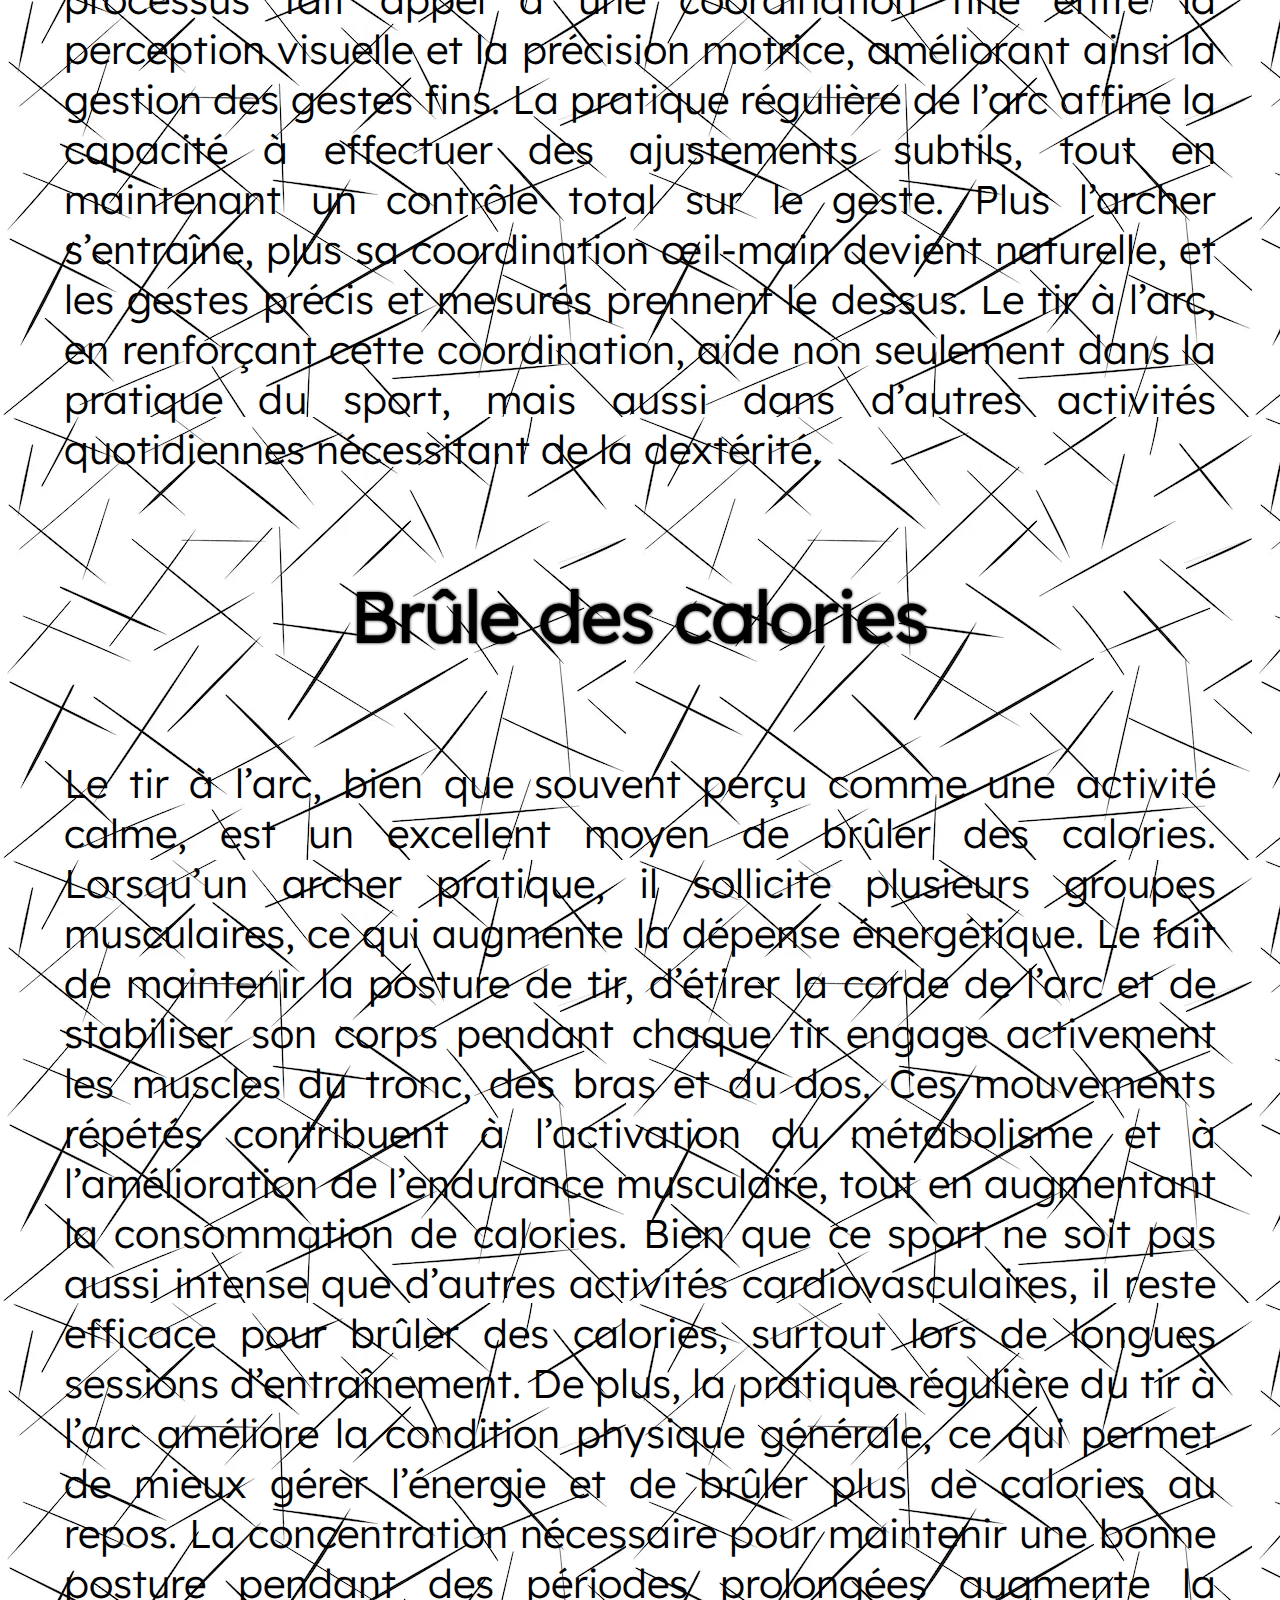
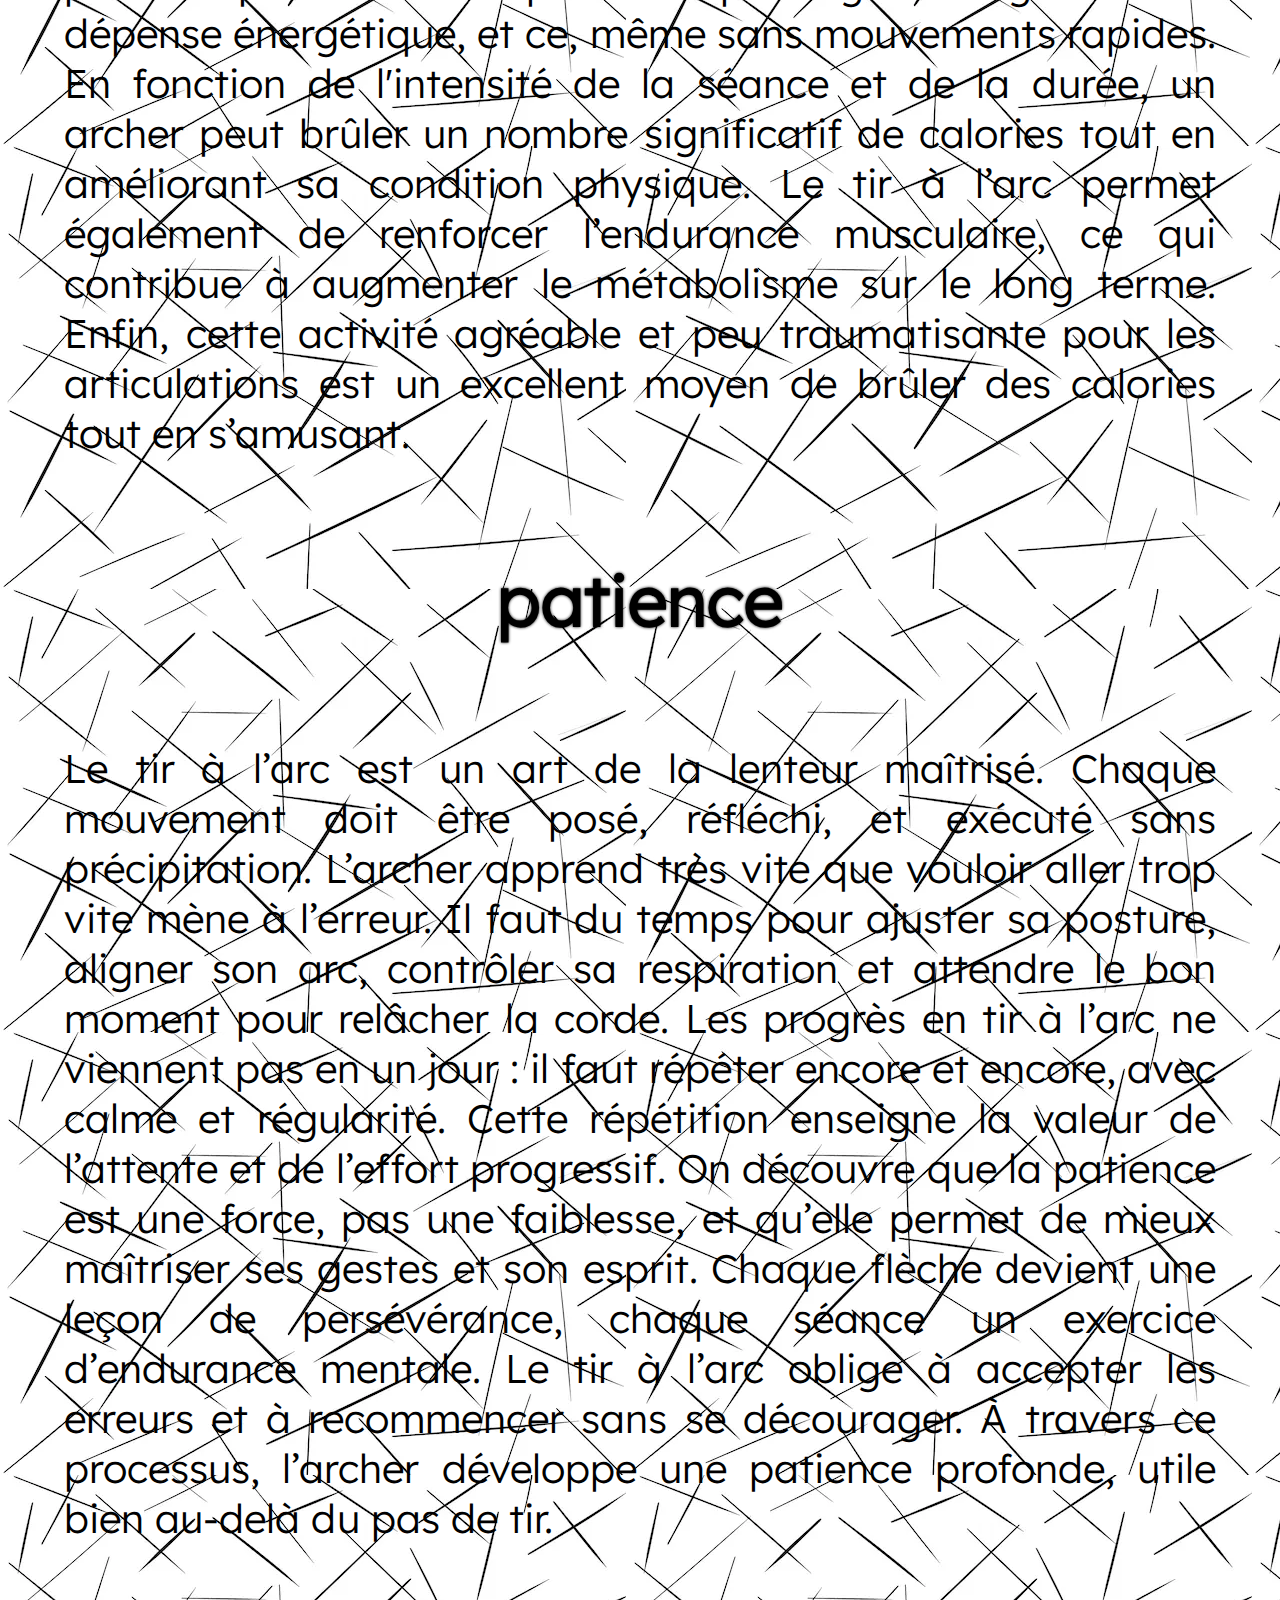
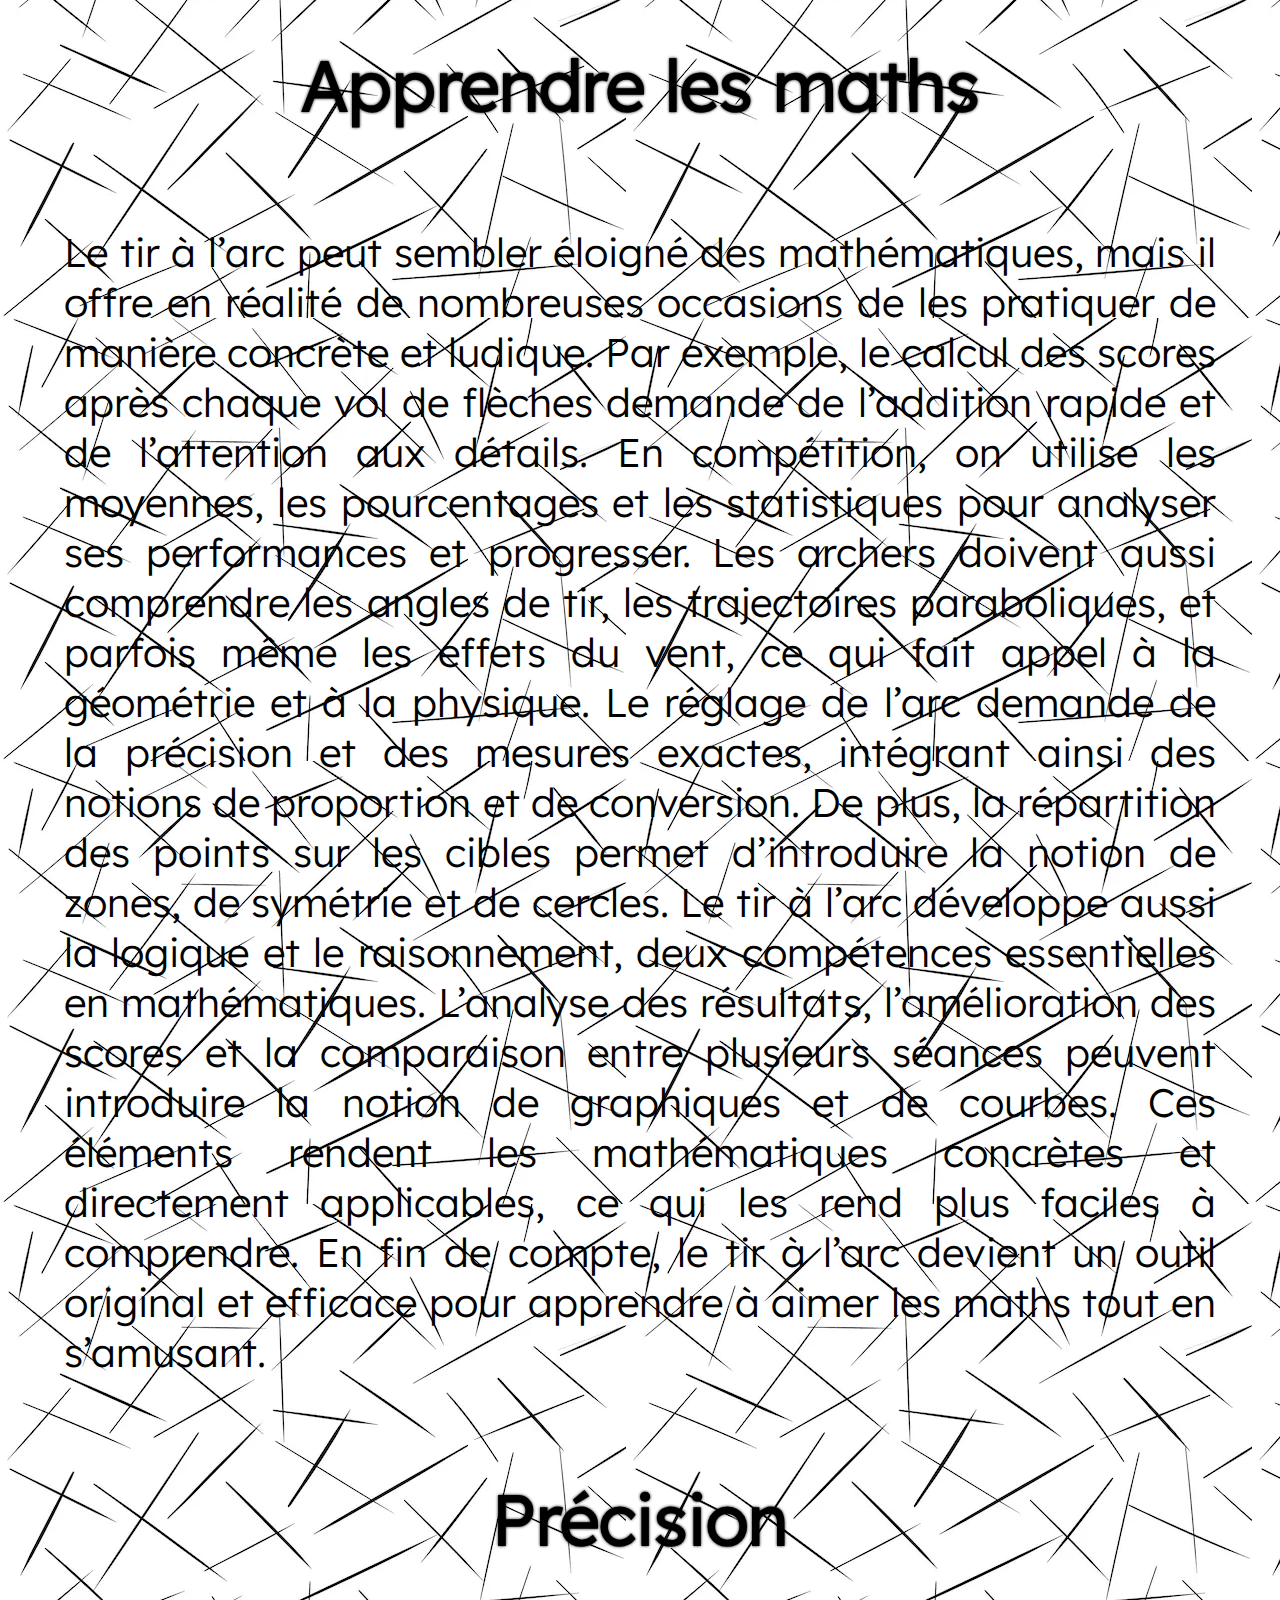
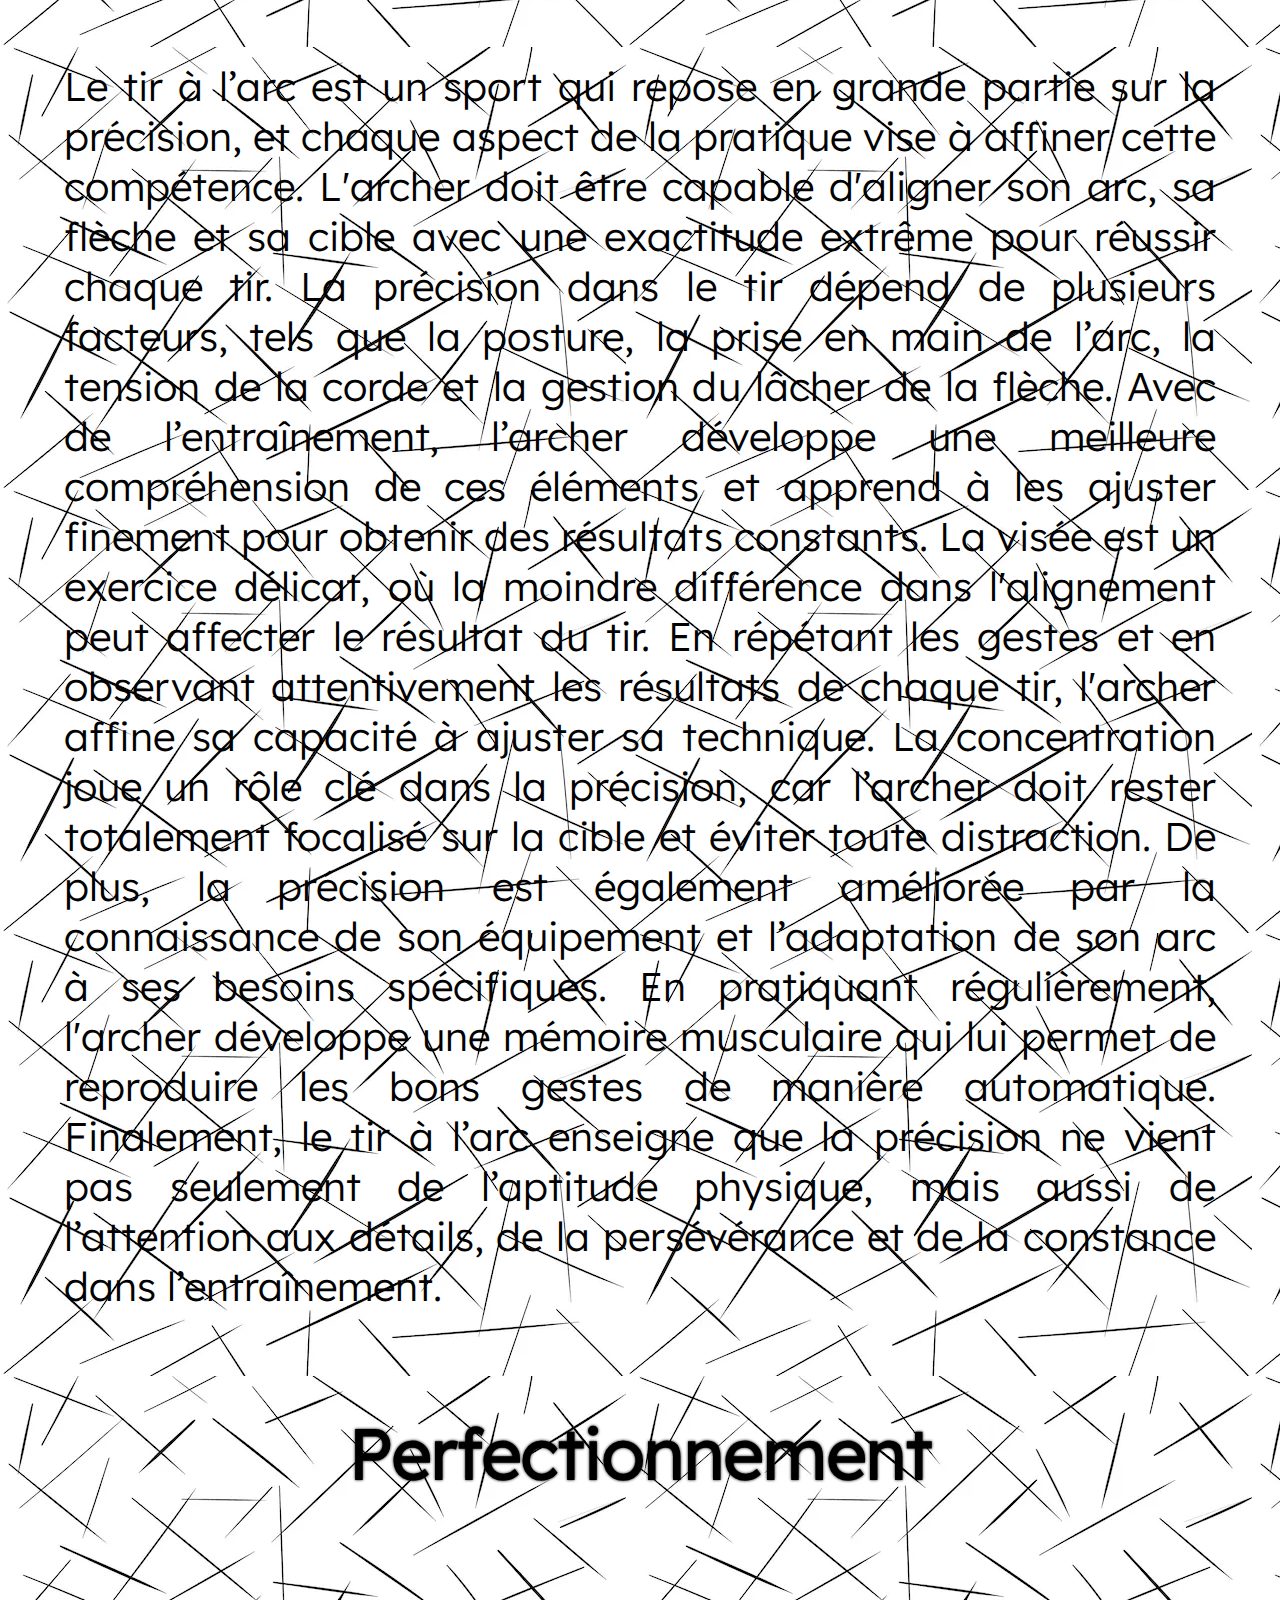
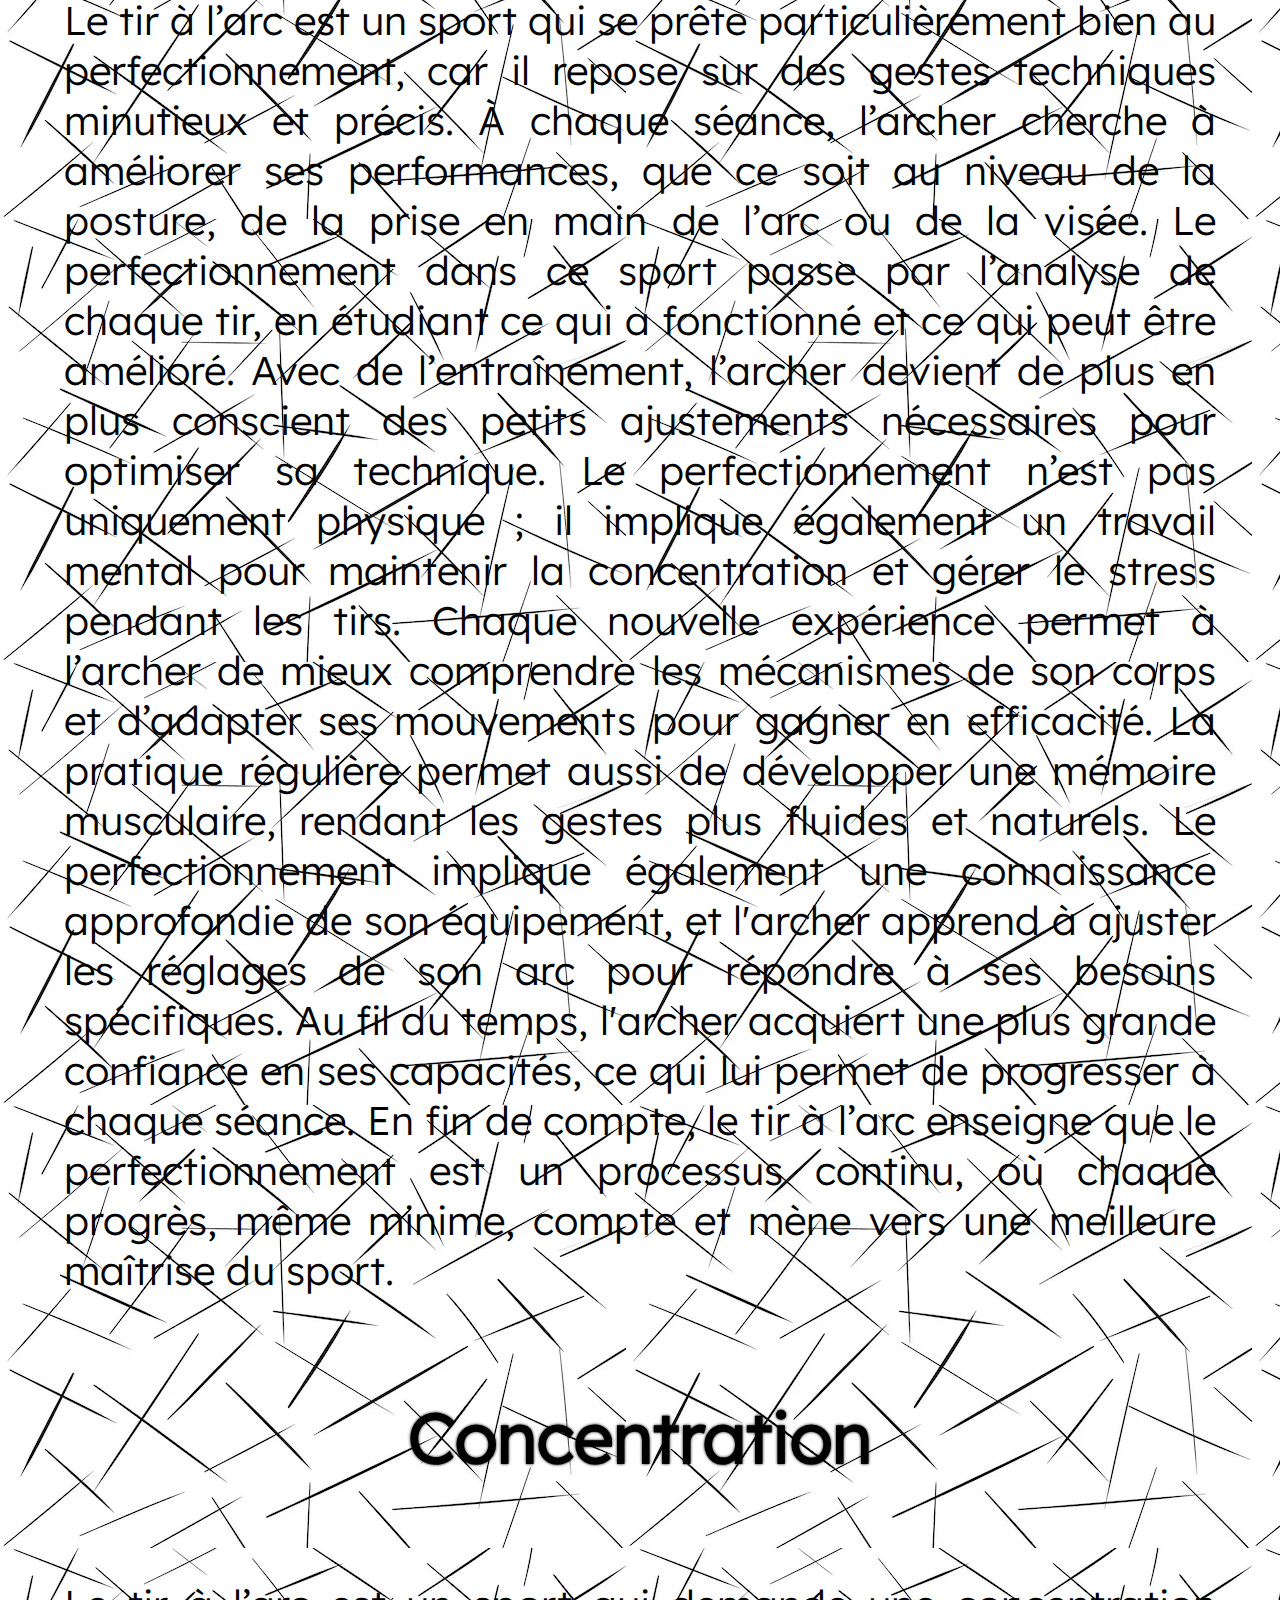
<file: PourquoiTiralark.html>
<!DOCTYPE html>
<html>
<head>
    <meta charset="UTF-8">
    <link rel="stylesheet" href="omg.css">
    <title>Pourquoi Tiralark</title>
    <link rel="icon" type="image/png" href="images/Icon.png">
</head>

<body>
<header class="retour">
    <a class="ez" href="Accueil.html"><p>Le Tiralark</p></a>
</header>

<main>
    <div class="txt">
        <h1>Pourquoi faire Tiralark ?</h1>
        <div class="txt">
            <h2>Améliore la posture</h2>
            <p>
                Le tir à l’arc exige une posture précise pour optimiser la précision du tir, ce qui en fait un excellent
                exercice pour améliorer la posture générale. En alignant correctement son corps, l’archer apprend à se tenir
                droit, avec une colonne vertébrale bien alignée et des épaules ouvertes. La position de tir, notamment le
                placement des pieds et l’équilibre du corps, renforce l’importance d’une bonne posture. Au fil de la
                pratique, l’archer devient de plus en plus conscient de sa position, non seulement sur le pas de tir, mais
                aussi dans ses activités quotidiennes. En maintenant cette position stable et correcte pendant des périodes
                prolongées, les muscles posturaux, notamment ceux du dos, des épaules et de l’abdomen, se tonifient. La
                concentration nécessaire pour exécuter un tir parfait pousse à maintenir une posture optimale, ce qui aide à
                prévenir les mauvaises habitudes corporelles. Le travail constant de stabilisation du corps pendant le tir
                améliore la flexibilité et la force musculaire des zones clés impliquées dans la posture. L’archer apprend
                aussi à garder son cou et sa tête bien alignés, évitant ainsi les tensions dans la nuque et le bas du dos.
                Finalement, cette pratique renforce la conscience corporelle et permet d’adopter une posture plus droite et
                équilibrée dans la vie de tous les jours. Le tir à l’arc devient ainsi une école du corps, où chaque geste
                parfait est un pas vers une meilleure posture.
            </p>
        </div>
        <div class="txt">
            <h2>Équilibre</h2>
            <p>
                Le tir à l’arc est un sport qui sollicite intensément l’équilibre, car il nécessite de maintenir une
                posture stable tout en concentrant toute l’attention sur la cible. Lorsqu’on tire, les pieds doivent
                être bien ancrés au sol, les jambes légèrement fléchies, et le corps centré pour éviter toute perte
                d’équilibre. Chaque mouvement, du tir à la relaxation de la corde, repose sur une base solide et stable,
                renforçant les muscles stabilisateurs du tronc et des jambes. Cette pratique constante de l’équilibre
                pendant les tirs améliore la coordination des muscles et leur capacité à se maintenir dans des positions
                précises. Les mouvements répétés, notamment le tir avec un arc, aident à développer un meilleur contrôle
                du corps, tout en évitant de se pencher ou de se déséquilibrer. L’archer doit également ajuster son
                corps en fonction de la tension dans l’arc, ce qui exige une conscience constante de l’équilibre.
                À chaque tir, il doit être capable de corriger instantanément son alignement pour maintenir la
                stabilité, ce qui améliore rapidement ses capacités à rester équilibré. Cette exigence de stabilité
                et d’alignement renforce non seulement l’équilibre physique, mais aussi la concentration mentale.
                Le tir à l’arc permet de travailler l’équilibre dynamique, puisque l’archer bouge, ajuste sa posture
                et doit constamment se réadapter. Finalement, grâce à une pratique régulière, l’archer constate une
                amélioration générale de son équilibre, non seulement dans le sport, mais dans ses déplacements et
                postures quotidiennes.

            </p>
        </div>
        <div class="txt">
            <h2>Concentration</h2>
            <p>
                Le tir à l’arc est une discipline qui exige une attention totale à chaque instant. Avant même de tirer,
                l’archer doit se recentrer, calmer son esprit et se connecter à sa respiration. Chaque geste, du
                placement des pieds à la libération de la corde, demande une pleine conscience. La moindre distraction
                peut faire dévier la flèche de sa trajectoire, ce qui pousse naturellement à rester concentré. C’est un
                sport qui apprend à faire le vide autour de soi pour se focaliser sur une seule chose : la cible.
                À force de répétition, l’archer développe une capacité à maintenir son attention sur une tâche précise
                pendant plusieurs minutes. Cette concentration devient une habitude, qui dépasse ensuite le cadre du
                sport pour s’appliquer dans la vie quotidienne. Le tir à l’arc apprend à être présent, ici et
                maintenant, sans se laisser happer par les pensées parasites. Il entraîne l’esprit à se poser,
                à observer, et à agir avec précision. C’est une véritable école du calme et de la concentration.

            </p>
        </div>
        <div class="txt">
            <h2>Gestion du stress</h2>
            <p>
                Le tir à l’arc est un sport qui oblige à se recentrer sur soi, ce qui en fait un excellent outil pour
                gérer le stress. Lorsqu’on tient un arc, on ne peut pas se permettre de laisser son esprit s’éparpiller.
                Il faut respirer profondément, calmer le corps, et entrer dans un état de concentration qui chasse
                naturellement les pensées envahissantes. Ce retour à soi apaise le système nerveux et diminue la tension
                intérieure. La répétition des gestes, le silence du pas de tir et le contact avec la nature contribuent
                à créer une bulle de sérénité. Même face à une compétition ou un tir difficile, l’archer apprend à
                rester maître de ses émotions. Cette capacité à garder son calme malgré la pression se transfère
                peu à peu dans la vie quotidienne. Le tir à l’arc enseigne qu’on ne peut pas contrôler l’environnement,
                mais qu’on peut contrôler sa réaction. Il transforme le stress en énergie maîtrisée. À force de
                pratique, on devient plus ancré, plus calme, et plus solide intérieurement.

            </p>
        </div>
        <div class="txt">
            <h2>Persévérance</h2>
            <p>
                Le tir à l’arc est un sport où les progrès ne viennent ni vite, ni facilement. Il faut tirer des
                centaines de flèches avant de commencer à ressentir une véritable régularité. Chaque séance demande
                de la rigueur, et souvent, les résultats ne sont visibles qu’après de longs efforts. L’archer apprend
                alors à ne pas se décourager face aux échecs, mais à les analyser pour s’améliorer. Il découvre que
                chaque erreur est une étape vers la précision. Cette discipline enseigne qu’il faut du temps, de la
                constance et de la détermination pour atteindre ses objectifs. La persévérance devient alors une
                seconde nature, une force silencieuse qui pousse à continuer, encore et encore. Même quand la fatigue
                se fait sentir, même quand le moral vacille, l’envie de progresser reste intacte. Le tir à l’arc
                apprend à avancer avec patience, sans abandonner. C’est un chemin lent mais profond, où chaque flèche
                est une preuve de volonté.

            </p>
        </div>
        <div class="txt">
            <h2>Coordination oeil-main</h2>
            <p>
                Le tir à l’arc est un excellent moyen de développer la coordination œil-main, car il exige de l’archer
                une synchronisation parfaite entre la visée, la prise de décision et l’action physique. Pour réussir
                un tir, il faut aligner avec précision l’arc, la flèche et la cible, ce qui demande une attention
                constante de l'œil et une main stable. L’archer doit suivre le mouvement de la flèche après le tir,
                tout en maintenant son œil sur la cible pour analyser l’impact et ajuster son tir. À chaque séance,
                cette coordination devient plus fluide, car le cerveau apprend à transmettre rapidement l'information
                visuelle aux mains pour ajuster la position. L’entraînement répétitif renforce cette communication
                entre l’œil et la main, qui devient instinctive au fur et à mesure des tirs. Le travail de visée
                requiert une concentration maximale pour ajuster la trajectoire de la flèche en fonction de l'alignement
                de l'arc et du mouvement de la corde. Ce processus fait appel à une coordination fine entre
                la perception visuelle et la précision motrice, améliorant ainsi la gestion des gestes fins.
                La pratique régulière de l’arc affine la capacité à effectuer des ajustements subtils, tout en
                maintenant un contrôle total sur le geste. Plus l’archer s’entraîne, plus sa coordination œil-main
                devient naturelle, et les gestes précis et mesurés prennent le dessus. Le tir à l’arc, en renforçant
                cette coordination, aide non seulement dans la pratique du sport, mais aussi dans d’autres activités
                quotidiennes nécessitant de la dextérité.

            </p>
        </div>
        <div class="txt">
            <h2>Brûle des calories</h2>
            <p>
                Le tir à l’arc, bien que souvent perçu comme une activité calme, est un excellent moyen de brûler des
                calories. Lorsqu’un archer pratique, il sollicite plusieurs groupes musculaires, ce qui augmente la
                dépense énergétique. Le fait de maintenir la posture de tir, d’étirer la corde de l’arc et de stabiliser
                son corps pendant chaque tir engage activement les muscles du tronc, des bras et du dos. Ces mouvements
                répétés contribuent à l’activation du métabolisme et à l’amélioration de l’endurance musculaire, tout en
                augmentant la consommation de calories. Bien que ce sport ne soit pas aussi intense que d’autres
                activités cardiovasculaires, il reste efficace pour brûler des calories, surtout lors de longues
                sessions d’entraînement. De plus, la pratique régulière du tir à l’arc améliore la condition physique
                générale, ce qui permet de mieux gérer l’énergie et de brûler plus de calories au repos. La
                concentration nécessaire pour maintenir une bonne posture pendant des périodes prolongées augmente
                la dépense énergétique, et ce, même sans mouvements rapides. En fonction de l'intensité de la séance
                et de la durée, un archer peut brûler un nombre significatif de calories tout en améliorant sa condition
                physique. Le tir à l’arc permet également de renforcer l’endurance musculaire, ce qui contribue à
                augmenter le métabolisme sur le long terme. Enfin, cette activité agréable et peu traumatisante pour
                les articulations est un excellent moyen de brûler des calories tout en s’amusant.

            </p>
        </div>
        <div class="txt">
            <h2>patience</h2>
            <p>
                Le tir à l’arc est un art de la lenteur maîtrisé. Chaque mouvement doit être posé, réfléchi, et exécuté
                sans précipitation. L’archer apprend très vite que vouloir aller trop vite mène à l’erreur. Il faut du
                temps pour ajuster sa posture, aligner son arc, contrôler sa respiration et attendre le bon moment pour
                relâcher la corde. Les progrès en tir à l’arc ne viennent pas en un jour : il faut répéter encore et
                encore, avec calme et régularité. Cette répétition enseigne la valeur de l’attente et de l’effort
                progressif. On découvre que la patience est une force, pas une faiblesse, et qu’elle permet de mieux
                maîtriser ses gestes et son esprit. Chaque flèche devient une leçon de persévérance, chaque séance un
                exercice d’endurance mentale. Le tir à l’arc oblige à accepter les erreurs et à recommencer sans se
                décourager. À travers ce processus, l’archer développe une patience profonde, utile bien au-delà du pas de tir.

            </p>
        </div>
        <div class="txt">
            <h2>Apprendre les maths</h2>
            <p>
                Le tir à l’arc peut sembler éloigné des mathématiques, mais il offre en réalité de nombreuses occasions
                de les pratiquer de manière concrète et ludique. Par exemple, le calcul des scores après chaque vol de
                flèches demande de l’addition rapide et de l’attention aux détails. En compétition, on utilise les
                moyennes, les pourcentages et les statistiques pour analyser ses performances et progresser. Les archers
                doivent aussi comprendre les angles de tir, les trajectoires paraboliques, et parfois même les effets du
                vent, ce qui fait appel à la géométrie et à la physique. Le réglage de l’arc demande de la précision et
                des mesures exactes, intégrant ainsi des notions de proportion et de conversion. De plus, la répartition
                des points sur les cibles permet d’introduire la notion de zones, de symétrie et de cercles. Le tir à
                l’arc développe aussi la logique et le raisonnement, deux compétences essentielles en mathématiques.
                L’analyse des résultats, l’amélioration des scores et la comparaison entre plusieurs séances peuvent
                introduire la notion de graphiques et de courbes. Ces éléments rendent les mathématiques concrètes et
                directement applicables, ce qui les rend plus faciles à comprendre. En fin de compte, le tir à l’arc
                devient un outil original et efficace pour apprendre à aimer les maths tout en s’amusant.
            </p>
        </div>
        <div class="txt">
            <h2>Précision</h2>
            <p>
                Le tir à l’arc est un sport qui repose en grande partie sur la précision, et chaque aspect de la
                pratique vise à affiner cette compétence. L'archer doit être capable d'aligner son arc, sa flèche
                et sa cible avec une exactitude extrême pour réussir chaque tir. La précision dans le tir dépend de
                plusieurs facteurs, tels que la posture, la prise en main de l’arc, la tension de la corde et la
                gestion du lâcher de la flèche. Avec de l’entraînement, l’archer développe une meilleure compréhension
                de ces éléments et apprend à les ajuster finement pour obtenir des résultats constants. La visée est un
                exercice délicat, où la moindre différence dans l'alignement peut affecter le résultat du tir. En
                répétant les gestes et en observant attentivement les résultats de chaque tir, l'archer affine sa
                capacité à ajuster sa technique. La concentration joue un rôle clé dans la précision, car l’archer
                doit rester totalement focalisé sur la cible et éviter toute distraction. De plus, la précision est
                également améliorée par la connaissance de son équipement et l’adaptation de son arc à ses besoins
                spécifiques. En pratiquant régulièrement, l'archer développe une mémoire musculaire qui lui permet de
                reproduire les bons gestes de manière automatique. Finalement, le tir à l’arc enseigne que la précision
                ne vient pas seulement de l’aptitude physique, mais aussi de l’attention aux détails, de la persévérance
                et de la constance dans l’entraînement.
            </p>
        </div>
        <div class="txt">
            <h2>Perfectionnement</h2>
            <p>
                Le tir à l’arc est un sport qui se prête particulièrement bien au perfectionnement, car il repose sur
                des gestes techniques minutieux et précis. À chaque séance, l’archer cherche à améliorer ses
                performances, que ce soit au niveau de la posture, de la prise en main de l’arc ou de la visée. Le
                perfectionnement dans ce sport passe par l’analyse de chaque tir, en étudiant ce qui a fonctionné et ce
                qui peut être amélioré. Avec de l’entraînement, l’archer devient de plus en plus conscient des petits
                ajustements nécessaires pour optimiser sa technique. Le perfectionnement n’est pas uniquement physique
                ; il implique également un travail mental pour maintenir la concentration et gérer le stress pendant
                les tirs. Chaque nouvelle expérience permet à l’archer de mieux comprendre les mécanismes de son corps
                et d’adapter ses mouvements pour gagner en efficacité. La pratique régulière permet aussi de développer
                une mémoire musculaire, rendant les gestes plus fluides et naturels. Le perfectionnement implique
                également une connaissance approfondie de son équipement, et l'archer apprend à ajuster les réglages
                de son arc pour répondre à ses besoins spécifiques. Au fil du temps, l'archer acquiert une plus grande
                confiance en ses capacités, ce qui lui permet de progresser à chaque séance. En fin de compte, le tir
                à l’arc enseigne que le perfectionnement est un processus continu, où chaque progrès, même minime,
                compte et mène vers une meilleure maîtrise du sport.
            </p>
        </div>
        <div class="txt">
            <h2>Concentration</h2>
            <p>
                Le tir à l’arc est un sport qui demande une concentration totale à chaque étape du processus. Avant de
                tirer, l’archer doit bloquer toutes les distractions extérieures et se concentrer pleinement sur sa
                respiration, son alignement et la cible. La visée nécessite de focaliser son attention sur un seul
                point, sans se laisser perturber par des pensées parasites. Cette discipline force l’archer à être dans
                le moment présent, car la moindre distraction peut dévier le tir. La concentration est d’autant plus
                importante qu’elle doit être maintenue pendant toute la durée de la séance, car les répétitions sont
                nombreuses et chaque tir est une occasion d’apprendre. Avec l’entraînement, cette capacité à se
                concentrer devient de plus en plus précise, et l’archer développe une attention soutenue qui va au-delà
                du sport. Le tir à l’arc apprend à calmer l’esprit et à se libérer du stress en se focalisant sur des
                gestes simples et répétitifs. Cette habitude d’attention est bénéfique dans d'autres domaines de la vie,
                permettant de mieux se concentrer sur des tâches quotidiennes. À long terme, le tir à l’arc forme un
                esprit capable de rester lucide et calme même sous pression. En fin de compte, cette pratique est un
                moyen efficace de renforcer la concentration et de trouver un état de calme intérieur.
            </p>
        </div>
        <div class="txt">
            <h2>Maîtrise de soi</h2>
            <p>
                Le tir à l’arc est une discipline où chaque mouvement compte, et où l’archer est seul responsable de
                son tir. Il apprend à se connaître, à écouter son corps, à observer ses réactions sans jugement. Pour
                tirer juste, il faut contrôler ses gestes, sa respiration, mais aussi ses émotions. Une montée de
                frustration, un excès d’enthousiasme ou un moment d’impatience peuvent suffire à perturber un tir. À
                force de pratique, l’archer développe une grande stabilité intérieure, car il comprend que la
                performance naît du calme et du contrôle. La maîtrise de soi devient un outil aussi essentiel que l’arc
                lui-même. Elle permet de rester concentré face à l’échec, de garder la tête froide face à la réussite.
                Le tir à l’arc transforme l’agitation en précision, l’impulsion en discipline. C’est une école de
                lucidité, où chaque flèche tirée est un reflet de l’état intérieur. Plus on progresse, plus on apprend
                à se maîtriser, dans le sport comme dans la vie.
            </p>
        </div>
        <div class="txt">
            <h2>Pourquoi pas</h2>
            <p>
                Parfois, il n’y a pas besoin de raison compliquée pour commencer quelque chose : le tir à l’arc,
                pourquoi pas ? C’est un sport original, qui sort des sentiers battus et qui attire la curiosité. Il ne
                demande pas forcément d’être ultra-sportif au départ, juste un peu de motivation et l’envie de découvrir
                . En l’essayant, on se rend compte que c’est à la fois apaisant, stimulant, et surprenant. Le plaisir de
                voir sa flèche atteindre la cible est immédiat et gratifiant. C’est aussi une belle manière de se
                reconnecter à soi-même, tout en s’amusant. Le tir à l’arc permet de sortir de la routine, d’essayer
                quelque chose de nouveau, juste pour le plaisir. On y découvre des sensations différentes, un rythme à
                part, presque méditatif. Et si on accrochait ? Si c’était une passion qui ne demandait qu’à naître ?
                Parfois, une simple question suffit à se lancer… alors pourquoi pas ?
            </p>
        </div>
        <div class="txt">
            <h2>Confiance en soi</h2>
            <p>
                Le tir à l’arc est un sport exigeant, mais chaque progrès, même minime, est une victoire personnelle. À
                chaque flèche bien placée, l’archer ressent une satisfaction profonde qui nourrit l’estime de soi. On
                apprend à se fixer des objectifs, à les atteindre, puis à en viser de nouveaux, plus ambitieux. La
                régularité du travail et les efforts fournis finissent toujours par porter leurs fruits, renforçant la
                certitude de ses capacités. Le tir à l’arc enseigne que la réussite dépend moins du hasard que de la
                maîtrise de soi, de la patience et de la volonté. En prenant conscience de cette maîtrise, l’archer
                gagne en assurance, pas seulement sur le pas de tir, mais dans la vie de tous les jours. Il apprend à se
                faire confiance, à écouter ses sensations, et à croire en ses choix. Même les échecs deviennent des
                sources d’apprentissage, jamais des défaites définitives. Avec le temps, cette pratique transforme la
                peur de l’échec en désir de s’améliorer. Le tir à l’arc construit une confiance solide, lente, durable
                — celle qui ne vacille pas au moindre doute.
            </p>
        </div>
        <div class="txt">
            <h2>Muscle le dos</h2>
            <p>
                Le tir à l’arc est un excellent moyen de renforcer les muscles du dos, particulièrement les trapèzes,
                les rhomboïdes et les muscles lombaires. Lorsqu’on tire avec un arc, une grande partie de la force
                nécessaire provient du dos, qui doit maintenir une posture stable et équilibrée. La tension créée par
                la corde de l’arc sollicite directement les muscles du haut du dos, tout en activant les muscles du bas
                du dos pour maintenir une posture correcte. À chaque tir, l’archer doit contrôler son dos pour garder
                l’alignement et prévenir toute tension inutile, ce qui entraîne un renforcement continu des muscles
                dorsaux. Les mouvements répétés du tir à l’arc aident à améliorer la flexibilité et la force des muscles
                du dos, contribuant à une meilleure posture globale. De plus, la contraction des muscles du dos lors du
                tir permet de travailler les stabilisateurs de la colonne vertébrale. Ce travail musculaire est d’autant
                plus important pour les archers qui pratiquent régulièrement, car il équilibre le développement
                musculaire des bras et des jambes. À long terme, cette pratique renforce les muscles posturaux, ce qui
                aide à réduire les douleurs dorsales et à prévenir les blessures. L’effort de maintenir une bonne
                position tout au long de la séance permet aussi d’améliorer l’endurance musculaire du dos. Finalement,
                le tir à l’arc est une façon agréable de tonifier et d’entretenir le dos tout en affinant sa technique
                de tir.
            </p>
        </div>
        <div class="txt">
            <h2>Réduit l'anxiété</h2>
            <p>
                Le tir à l’arc est une pratique qui permet de se recentrer et de se détacher des pensées anxieuses.
                Lorsqu’on se prépare à tirer, l’archer doit se concentrer pleinement sur le moment présent, ce qui
                l’aide à échapper aux préoccupations et aux pensées stressantes. La respiration contrôlée, qui fait
                partie intégrante du tir, joue un rôle clé dans la gestion du stress et de l’anxiété. Le rythme lent
                et méthodique du tir crée un espace de calme, où l’esprit se libère progressivement des tensions. Cette
                concentration intense sur chaque geste et chaque mouvement a un effet apaisant, comme une forme de
                méditation en action. En répétant les gestes de manière régulière et fluide, l’archer permet à son corps
                de se détendre et à son esprit de se calmer. Le tir à l’arc permet aussi d’évacuer l’adrénaline
                accumulée, ce qui aide à réduire les symptômes physiques liés à l’anxiété, comme la tension musculaire
                ou la nervosité. Ce sport, en étant en grande partie extérieur et en contact avec la nature, procure
                également un effet relaxant en favorisant le bien-être. La sensation de contrôle sur ses mouvements et
                de progrès personnel renforce la confiance en soi, ce qui permet de mieux faire face aux sources
                d’anxiété. En fin de compte, pratiquer le tir à l’arc devient une forme d’évasion et de relaxation,
                permettant de réduire efficacement l’anxiété.
            </p>
        </div>
        <div class="txt">
            <h2>Respiration</h2>
            <p>
                Le tir à l’arc nécessite une respiration contrôlée pour atteindre une précision maximale. L'archer
                apprend à synchroniser sa respiration avec ses mouvements, ce qui l'aide à rester calme et concentré.
                Lorsqu'on tire, il est essentiel de prendre une inspiration profonde avant de tendre la corde, puis
                d'expirer doucement au moment du lâcher de la flèche. Cette gestion de la respiration permet de
                maintenir une stabilité mentale et physique tout au long du tir. La respiration joue également un rôle
                clé dans la gestion de l'anxiété et du stress, car elle aide à réduire la tension musculaire et favorise
                la relaxation. En pratiquant régulièrement, l’archer devient plus conscient de sa respiration, ce qui
                améliore la capacité à contrôler son souffle dans d’autres situations de la vie quotidienne. De plus,
                la respiration profonde et contrôlée augmente l’apport d’oxygène, ce qui peut améliorer l’endurance
                physique. Le tir à l’arc enseigne à respirer lentement et profondément, ce qui peut avoir des effets
                bénéfiques sur le bien-être général. La respiration calme et régulière devient une partie intégrante de
                chaque tir, aidant à garder une concentration maximale. Avec le temps, cette technique de respiration
                devient naturelle, favorisant ainsi une meilleure gestion du stress et un équilibre intérieur.
            </p>
        </div>
        <div class="txt">
            <h2>Muscle les bras</h2>
            <p>
                Le tir à l’arc est une excellente activité pour renforcer les muscles du haut du corps, en particulier
                ceux des bras. Lorsque l’archer tend la corde de son arc, il sollicite intensément les muscles des
                biceps, des triceps et des épaules. Chaque tir demande une contraction soutenue de ces muscles, qui
                travaillent à la fois pour maintenir la tension et stabiliser l’arc. La répétition des gestes, flèche
                après flèche, engendre un tonus musculaire constant dans le haut du corps. L’archer développe ainsi
                une force fonctionnelle, utile non seulement pour le sport, mais aussi dans les gestes du quotidien. De
                plus, en fonction du type d’arc utilisé, la puissance à fournir peut varier, ce qui permet de cibler
                différentes zones musculaires. Les muscles stabilisateurs des bras et des épaules sont également
                renforcés, car ils jouent un rôle clé dans la précision du tir. L’exercice répétitif améliore aussi
                l’endurance musculaire, permettant à l’archer de maintenir sa performance pendant de longues sessions.
                En pratiquant régulièrement, l’archer remarque une amélioration visible de la tonicité et de la force
                de ses bras. Le tir à l’arc devient donc un moyen agréable et efficace de muscler le haut du corps tout
                en travaillant la précision.
            </p>
        </div>
        <div class="txt">
            <h2>Souplesse du bras</h2>
            <p>
                Le tir à l’arc est une activité qui favorise le développement de la souplesse des bras en sollicitant
                différents groupes musculaires de manière contrôlée. Lorsque l'archer tend l'arc, il étire
                progressivement les muscles des bras, des épaules et des avant-bras. Cette tension contrôlée permet de
                renforcer la flexibilité des tendons et des ligaments, tout en améliorant la mobilité des articulations.
                Le mouvement répétitif de l’armement de l’arc aide à allonger les muscles, ce qui favorise leur
                élasticité. En maintenant la position du bras pendant le tir, l’archer travaille également sur la
                souplesse de ses épaules et de ses poignets. Avec l’entraînement, la capacité à tendre l’arc devient
                plus fluide, et le bras devient plus souple et plus réactif. Cette pratique régulière permet également
                de mieux gérer la tension accumulée dans les bras, ce qui réduit les risques de raideurs musculaires.
                De plus, les mouvements spécifiques à chaque tir, combinés à des étirements après la pratique,
                augmentent la flexibilité générale du bras. Le tir à l’arc peut donc être un excellent complément à
                d’autres exercices visant à améliorer la souplesse. À long terme, il permet à l’archer de bouger plus
                librement et avec plus de confort, réduisant ainsi les tensions musculaires.
            </p>
        </div>
        <div class="txt">
            <h2>Bonne forme physique</h2>
            <p>
                Le tir à l’arc est une activité complète qui aide à maintenir une bonne forme physique en sollicitant
                plusieurs groupes musculaires du corps. Lorsqu’on tire, le travail des bras, des épaules, du dos et du
                tronc permet de renforcer le haut du corps, tout en améliorant la posture. La stabilité nécessaire pour
                maintenir une position correcte pendant chaque tir engage aussi les muscles des jambes et du tronc,
                contribuant ainsi à une meilleure tonification globale. Le tir à l’arc améliore l’endurance musculaire,
                ce qui permet de maintenir des performances constantes même pendant de longues séances. La coordination
                des mouvements et la concentration renforcent aussi la condition physique mentale, favorisant une
                meilleure gestion de l’énergie. Bien que ce sport ne soit pas aussi intense que la course ou la
                natation, il améliore la flexibilité et la souplesse du corps, en particulier au niveau des bras et des
                épaules. Le travail d’équilibre et de stabilité sollicite également les muscles stabilisateurs, ce qui
                est bénéfique pour l’ensemble du corps. De plus, la pratique régulière du tir à l’arc peut avoir des
                effets bénéfiques sur le système cardiovasculaire, en particulier lors de sessions prolongées.
                Avec le temps, le tir à l’arc renforce la condition physique générale, permettant à l’archer de se
                sentir plus énergique et en meilleure forme. En combinant le travail musculaire, la flexibilité et
                l’équilibre, le tir à l’arc est un excellent moyen de rester en forme tout en développant une
                discipline physique.
            </p>
        </div>
        <div class="txt">
            <h2>Mémoire musculaire</h2>
            <p>
                En tir à l’arc, chaque geste compte et doit être reproduit de manière identique à chaque flèche. Pour 
                cela, le corps enregistre progressivement les mouvements précis nécessaires à un bon tir. C’est ce qu’on
                appelle la mémoire musculaire : une forme d’apprentissage automatique par répétition. À force de
                pratiquer, les gestes deviennent naturels, presque inconscients. L’archer n’a plus besoin de réfléchir 
                à chaque détail, car son corps sait quoi faire, à quel moment. Cette mémoire permet de gagner en
                fluidité, en régularité, et en confiance. Même après une pause, le corps se souvient, comme un pianiste
                qui retrouve ses notes. Elle permet aussi de rester performant, même sous pression, car les gestes sont
                ancrés profondément. Le tir à l’arc devient alors une danse précise entre le corps et l’esprit. 
                Développer cette mémoire, c’est offrir à son corps une précision silencieuse, acquise avec patience et
                discipline.
            </p>
        </div>
        <div class="txt">
            <h2>Apprentissage de la mécanique de tir</h2>
            <p>
                Le tir à l’arc est une discipline qui repose sur l’acquisition de gestes précis et mécaniques, 
                nécessitant une pratique régulière pour maîtriser chaque mouvement. L’archer apprend à associer chaque
                étape du tir (de la prise en main de l’arc à la détente de la corde) de manière fluide et sans erreur.
                Ce processus d'apprentissage mécanique repose sur la répétition, chaque tir devenant une opportunité 
                pour le corps d'ancrer les bons gestes. L'alignement du corps, la tension de la corde et le lâcher de 
                la flèche doivent tous être exécutés avec une grande précision pour être efficaces. En répétant ces 
                mouvements encore et encore, les gestes deviennent progressivement automatiques, intégrés dans la 
                mémoire musculaire. L’archer développe ainsi une forme de "mémoire de tir" où son corps connaît 
                instinctivement les ajustements nécessaires pour réussir chaque tir. Le travail mécanique inclut
                également le contrôle de la posture, l'équilibre et la gestion de la force appliquée à la corde.
                Cet apprentissage de la mécanique du tir améliore non seulement la technique, mais aussi la confiance
                en soi, car l’archer sait qu'il maîtrise les gestes. En pratiquant de manière régulière, il devient 
                capable de reproduire ces mouvements sous diverses conditions, qu’il soit fatigué ou sous pression.
                Ainsi, l'apprentissage mécanique du tir à l'arc transforme la pratique en une seconde nature, 
                rendant chaque tir plus précis et plus fluide.
            </p>
        </div>
        <div class="txt">
            <h2>Faire partie d'un club</h2>
            <p>
                Faire partie d’un club de tir à l’arc offre un cadre idéal pour progresser et s’épanouir dans ce sport. 
                En rejoignant un club, l’archer bénéficie d'un environnement stimulant où il peut échanger avec d'autres
                passionnés, qu’ils soient débutants ou expérimentés. Le club permet de partager des conseils, des
                astuces et des expériences, ce qui accélère l’apprentissage et la progression. De plus, un club offre 
                un accès à un matériel de qualité, souvent mieux équipé que celui disponible à la maison. Participer
                à des entraînements en groupe permet également de se motiver davantage et de maintenir une routine
                régulière de pratique. Les clubs organisent fréquemment des compétitions, ce qui permet à chaque membre 
                de tester ses compétences dans un cadre formel et de se mesurer à d'autres archers. Faire partie d'un
                club peut également être une excellente occasion de rencontrer de nouvelles personnes, créant ainsi un 
                réseau social autour de cette passion commune. Un club offre aussi l’accès à des coachs qualifiés qui 
                peuvent fournir des conseils personnalisés pour perfectionner la technique. L’aspect communautaire du 
                club aide à rester motivé, surtout lors des moments où la progression semble lente ou difficile. Enfin
                , être membre d’un club permet de se tenir informé des dernières nouveautés et tendances du tir à l'arc,
                en ayant accès à des événements, des ateliers et des formations spéciales.
            </p>
        </div>
        <div class="txt">
            <h2>Gestion des conditions météos</h2>
            <p>
                Le tir à l’arc est une discipline qui enseigne l’adaptation aux conditions météorologiques, qu’elles 
                soient venteuses, pluvieuses ou ensoleillées. L'archer apprend à ajuster sa technique en fonction du 
                temps, comme par exemple en modifiant sa posture ou en ajustant la visée lors de vents forts. Le vent,
                en particulier, peut dévier la trajectoire de la flèche, obligeant l'archer à anticiper et à compenser
                ces effets pour rester précis. En cas de pluie, l'archer doit s'assurer que l'arc et les flèches restent
                en bon état, tout en maintenant un bon grip pour éviter que la corde ne glisse. L’ensoleillement peut
                aussi affecter la vision de l’archer, qui doit apprendre à ajuster ses yeux et à se protéger du soleil 
                pour conserver une bonne visée. Lors de conditions météorologiques extrêmes, l’archer développe une 
                capacité à rester concentré malgré les distractions extérieures. Cette gestion des conditions 
                météorologiques permet également d’améliorer la résistance mentale, car l’archer doit surmonter les
                défis imposés par la météo. La pratique dans différentes conditions permet aussi de mieux connaître 
                les capacités de son équipement et de l’adapter en fonction des environnements changeants. Enfin, 
                en apprenant à s’adapter à la météo, l'archer devient plus polyvalent, capable de performer dans des 
                situations variées, que ce soit en compétition ou en extérieur. Ainsi, le tir à l'arc enseigne non
                seulement la maîtrise technique, mais aussi la résilience face aux conditions environnementales.
            </p>
        </div>
        <div class="txt">
            <h2>Apprentissage des réglages de l'arc</h2>
            <p>
                Le tir à l'arc ne se limite pas seulement à la pratique du tir, mais implique également une 
                compréhension approfondie des réglages de l'arc pour optimiser les performances. L'archer apprend à 
                ajuster différents éléments de l'arc, tels que la tension de la corde, la position des visées, et la 
                longueur de la poignée. Ces réglages influencent la trajectoire de la flèche et la précision du tir, 
                et l'archer doit savoir les adapter en fonction de son style et de ses préférences. À force de
                pratiquer, il devient capable d'ajuster la puissance de l'arc en fonction de la distance de tir ou des 
                conditions extérieures. Le travail des réglages implique également de comprendre l'équilibre entre la 
                rigidité de l'arc et la flexibilité de la corde, éléments clés pour une bonne performance. L’archer
                apprend aussi à vérifier la stabilité de l'arc avant chaque séance, en s'assurant que tous les
                composants sont en bon état et correctement fixés. L’ajustement des visées (comme la visée horizontale 
                et verticale) permet à l’archer de viser avec plus de précision, et chaque petit changement peut avoir
                un impact sur le résultat du tir. Par ailleurs, la pratique régulière permet de sentir et d’adapter les 
                réglages au fil du temps pour répondre à des besoins spécifiques. L’apprentissage des réglages de l’arc 
                devient une partie intégrante de la pratique du tir à l’arc, car une mauvaise configuration peut 
                entraîner une perte de précision. Avec l'expérience, l'archer développe une meilleure intuition pour 
                régler son arc en fonction des défis rencontrés, rendant chaque séance plus fluide et plus performante.
            </p>
        </div>
        <div class="txt">
            <h2>Traditions</h2>
            <p>
                Le tir à l’arc est un sport qui porte en lui de nombreuses traditions, héritées de siècles de pratique 
                à travers le monde. Il a été utilisé à la fois pour la chasse, la guerre et la compétition, et chaque 
                culture a ses propres rituels et codes liés à cette discipline. En Europe, par exemple, le tir à l’arc 
                a longtemps été un élément clé des tournois médiévaux, avec des règles et des cérémonies spécifiques. 
                Dans de nombreuses cultures autochtones, l’arc et les flèches ont des significations spirituelles et 
                symboliques, souvent liées à des rites de passage ou des cérémonies de guérison. Les compétitions 
                modernes de tir à l’arc, bien qu’elles aient évolué, conservent des aspects traditionnels, comme les
                types d’arc utilisés et les protocoles avant et après les compétitions. De plus, le respect des anciens
                archers et des traditions sportives est une valeur importante dans le monde du tir à l'arc, où le
                fair-play et la courtoisie font partie intégrante de l'éthique du sport. Les clubs et les compétitions 
                encouragent souvent la transmission des savoirs et des gestes ancestraux, renforçant ainsi la connexion
                avec les racines du sport. Les cérémonies d’ouverture ou de clôture des événements, avec leurs discours
                et rituels, sont un moyen de rendre hommage à l’histoire du tir à l’arc. En outre, les tenues 
                traditionnelles portées lors de certaines compétitions ou fêtes d’archers rappellent l’évolution du
                sport et son lien avec le passé. Ainsi, le tir à l'arc n'est pas seulement une pratique sportive,
                mais aussi un moyen de se connecter aux traditions culturelles et historiques qui l’entourent.
            </p>
        </div>
        <div class="txt">
            <h2>Se fixer et atteindre de objectifs</h2>
            <p>
                Le tir à l’arc est un sport qui enseigne l’importance de se fixer des objectifs clairs et de travailler 
                méthodiquement pour les atteindre. Chaque séance d’entraînement peut commencer par un objectif précis, 
                comme améliorer la précision, ajuster la technique ou augmenter la distance de tir. Ces objectifs
                offrent une direction et une motivation, permettant à l’archer de rester concentré sur sa progression.
                En ajustant ses objectifs au fur et à mesure, l'archer peut mesurer ses progrès et continuer à se 
                challenger. Atteindre un objectif, qu’il soit petit ou grand, renforce la confiance en soi et donne un 
                sentiment de satisfaction et d'accomplissement. La répétition de l’effort et l’évaluation continue des
                performances permettent à l'archer d’ajuster sa méthode pour atteindre des objectifs plus ambitieux. 
                Le tir à l’arc enseigne également à décomposer de grands objectifs en étapes plus petites et 
                réalisables, rendant chaque progression plus accessible. Le suivi des résultats permet d’identifier
                les domaines à améliorer, favorisant ainsi une progression constante. De plus, l’archer apprend à
                rester persévérant, même lorsqu’il rencontre des difficultés, en ajustant ses objectifs et ses méthodes 
                sans se décourager. Enfin, le fait de se fixer et d’atteindre des objectifs dans le tir à l’arc favorise
                une mentalité de réussite qui peut être appliquée à d’autres aspects de la vie quotidienne.
            </p>
        </div>
        <div class="txt">
            <h2>Développement d'une routine de tir</h2>
            <p>
                Le tir à l'arc, comme tout autre sport, bénéficie grandement de l'établissement d'une routine régulière.
                En développant une routine de tir, l'archer crée un cadre structuré qui lui permet de perfectionner sa
                technique au fil du temps. Cette routine commence par l’échauffement, qui est essentiel pour préparer le
                corps à l’effort et éviter les blessures. Ensuite, l’archer se concentre sur des exercices spécifiques, 
                comme la prise en main de l’arc, la visée et le lâcher de la flèche, afin de renforcer les gestes 
                mécaniques. Chaque séance peut être dédiée à un aspect particulier du tir, comme la précision, la 
                stabilité ou la gestion de l’équilibre, permettant de progresser de manière ciblée. Le fait de répéter
                régulièrement ces gestes dans un cadre structuré développe la mémoire musculaire et améliore la fluidité
                du tir. En intégrant des exercices de relaxation et de respiration dans sa routine, l’archer apprend 
                également à rester calme et concentré pendant le tir. La pratique régulière permet d'affiner la 
                coordination œil-main et de mieux gérer la tension dans le corps, ce qui améliore les performances. Avec
                le temps, cette routine devient une habitude, et l'archer peut ajuster ses objectifs en fonction de ses 
                progrès. Enfin, une routine bien définie permet de suivre les résultats, de noter les points à améliorer
                et de maintenir une motivation constante pour continuer à progresser.
            </p>
        </div>
        <div class="txt">
            <h2>Rencontrer de nouvelles personnes</h2>
            <p>
                Le tir à l’arc est une activité sociale qui offre de nombreuses occasions de rencontrer de nouvelles 
                personnes partageant la même passion. En rejoignant un club ou en participant à des compétitions, on 
                entre en contact avec des archers de tous horizons, créant des opportunités d'échange et d’amitié. Les
                séances d’entraînement en groupe permettent de tisser des liens tout en apprenant les uns des autres. 
                Chaque rencontre dans un club ou lors d’un événement peut déboucher sur des conversations enrichissantes
                , où l’on partage des conseils et des astuces pour améliorer sa technique. Le tir à l’arc, en tant que 
                sport accessible à tous les âges, permet de se faire des amis au sein d’une communauté diverse et 
                variée. De plus, les compétitions sont des moments de convivialité, où les archers se soutiennent
                mutuellement, même lorsqu'ils sont en concurrence. En participant à des événements de tir à l’arc, on
                a l’occasion de voyager et de rencontrer des personnes de différentes régions ou pays, élargissant 
                ainsi son cercle social. Le fait de partager des expériences de pratique et de discuter des défis du 
                sport renforce les connexions entre les individus. Le tir à l’arc permet également d'intégrer des 
                groupes en ligne ou des forums où les passionnés échangent des idées et se soutiennent à distance. 
                Finalement, chaque nouvelle rencontre autour du tir à l’arc est une chance d’apprendre, de se divertir
                et de créer des amitiés durables.
            </p>
        </div>
        <div class="txt">
            <h2>Maîtrise de différents types d'arcs</h2>
            <p>
                Le tir à l’arc offre une grande variété de types d’arcs, chacun ayant ses propres caractéristiques et 
                exigences techniques. En apprenant à maîtriser différents types d’arcs, l'archer développe une
                compréhension approfondie des subtilités de chaque modèle, comme l'arc classique, l’arc à poulies ou
                l’arc long. Chaque type d'arc nécessite des ajustements spécifiques dans la prise en main, la posture et
                les réglages pour être utilisé de manière optimale. Par exemple, l'arc à poulies est plus axé sur 
                l'efficacité et la précision à longue distance, tandis que l’arc classique privilégie la simplicité et 
                la fluidité du geste. En pratiquant avec différents arcs, l'archer apprend à s’adapter à chaque 
                configuration et à tirer le meilleur parti de chaque outil. La maîtrise de ces arcs améliore non 
                seulement les compétences techniques, mais permet aussi de comprendre les forces et les faiblesses de 
                chaque type en fonction des conditions de tir. L'archer devient ainsi plus polyvalent et capable de 
                s'adapter aux diverses situations, que ce soit en compétition ou en loisir. En variant les types d’arcs 
                utilisés, l’archer développe une plus grande aisance et une meilleure gestion des réglages, comme la 
                tension de la corde ou la longueur de l’arc. Cette pratique permet également d'améliorer la technique 
                de tir en fonction des exigences spécifiques de chaque arc, que ce soit en termes de puissance ou de 
                contrôle. Enfin, la capacité à maîtriser plusieurs types d’arcs ouvre de nouvelles opportunités pour 
                l'archer, que ce soit pour le tir sportif, la chasse ou simplement pour explorer différentes facettes
                du tir à l’arc.
            </p>
        </div>
        <div class="txt">
            <h2>Participer à des compétitions</h2>
            <p>
                Participer à des compétitions de tir à l’arc est une excellente manière de tester ses compétences et de 
                se fixer des objectifs. Ces événements offrent l’occasion de se mesurer à d’autres archers, ce qui 
                permet de voir où l’on en est dans sa progression. En compétition, l’archer apprend à gérer la pression 
                et à rester concentré, deux compétences cruciales qui se répercutent dans la vie quotidienne. Chaque 
                compétition est aussi une opportunité d’apprendre de nouvelles techniques, en observant les autres 
                archers ou en recevant des retours de coachs. Les compétitions offrent également une chance de 
                rencontrer de nouvelles personnes et d'élargir son réseau au sein de la communauté des archers. 
                Participer à des compétitions régulières permet de maintenir une motivation élevée, car il y a toujours
                une nouvelle occasion de s’améliorer et de se mesurer à soi-même. Ces événements aident également à 
                développer la résilience, car l’archer doit apprendre à accepter les échecs et à en tirer des leçons. 
                Les compétitions peuvent aussi apporter une grande satisfaction personnelle, notamment lorsqu’on atteint
                ses objectifs ou qu’on réalise des performances exceptionnelles. Elles permettent de se fixer des 
                objectifs concrets et mesurables, favorisant ainsi une progression continue. Enfin, participer à des 
                compétitions donne un véritable sentiment d’accomplissement et peut renforcer la confiance en soi, 
                tant sur le plan sportif que personnel.
            </p>
        </div>
        <div class="txt">
            <h2>Découvrir l'histoire du tir à l'arc</h2>
            <p>
                Découvrir l'histoire du tir à l'arc permet de mieux comprendre la richesse et la profondeur de ce sport,
                qui remonte à des milliers d'années. Le tir à l’arc a joué un rôle essentiel dans les civilisations
                anciennes, notamment pour la chasse et la guerre, avant de se transformer en sport de loisir et de 
                compétition. En explorant ses origines, on découvre comment différentes cultures, comme les Égyptiens,
                les Grecs et les Mongols, ont contribué à l'évolution de cette discipline. L’histoire du tir à l’arc 
                révèle aussi l’évolution des arcs eux-mêmes, passant des arcs primitifs aux modèles modernes que l’on 
                utilise aujourd’hui. En se plongeant dans cette histoire, on comprend les techniques ancestrales qui 
                ont été perfectionnées au fil des siècles pour devenir ce que nous connaissons aujourd'hui. Les archers
                peuvent également se renseigner sur des figures historiques célèbres, comme Robin des Bois ou les 
                archers d’Agincourt, qui ont marqué l’histoire du tir à l’arc. L’histoire des compétitions de tir à 
                l’arc, notamment les premiers tournois et leur intégration aux Jeux Olympiques, permet de saisir 
                l'importance de ce sport dans le monde contemporain. Découvrir les traditions et les rituels associés
                au tir à l'arc dans différentes cultures enrichit la pratique du sport, en apportant une dimension 
                spirituelle et culturelle. Cela permet également d'apprécier davantage le tir à l'arc en tant que 
                patrimoine vivant, qui a traversé les époques tout en restant fidèle à ses principes. Enfin, connaître
                l'histoire du tir à l’arc donne une nouvelle perspective sur les progrès réalisés dans le sport moderne
                et l’évolution des techniques utilisées par les archers d’aujourd'hui.
            </p>
        </div>
        <div class="txt">
            <h2>Participer à des championnats</h2>
            <p>
                Participer à des championnats de tir à l’arc est une occasion unique de se mesurer aux meilleurs dans
                un cadre compétitif de haut niveau. Ces événements permettent de tester non seulement ses compétences
                techniques, mais aussi sa capacité à gérer le stress et la pression dans un environnement très exigeant.
                Les championnats offrent un contexte idéal pour repousser ses limites, en visant à atteindre des 
                performances exceptionnelles. En compétissant avec des archers expérimentés, on apprend de nouvelles 
                stratégies et techniques qui peuvent grandement améliorer son propre tir. Participer à des championnats
                renforce la discipline, car il faut se préparer physiquement et mentalement pour donner le meilleur de
                soi-même. Ces événements sont aussi des moments de convivialité, où les archers peuvent échanger et 
                partager des expériences, créant ainsi des liens durables. La participation à des championnats permet 
                également de tester son équipement dans des conditions de haute compétition, apprenant à ajuster chaque
                détail pour optimiser la performance. Gagner ou même participer à un championnat apporte une grande
                satisfaction personnelle et renforce la confiance en soi, en prouvant que l’on est capable d’affronter 
                les défis. Ces compétitions offrent également des opportunités de reconnaissance, que ce soit au sein du
                club ou même à un niveau national ou international. Enfin, prendre part à des championnats permet
                d’accéder à de nouvelles opportunités, comme des invitations à d’autres événements ou des partenariats 
                avec des sponsors, ouvrant ainsi la voie à une carrière plus sérieuse dans le tir à l’arc.
            </p>
        </div>
        <div class="txt">
            <h2>Pratiquer en extérieur</h2>
            <p>
                Pratiquer le tir à l'arc en extérieur offre une expérience unique, différente de celle en salle, car 
                elle permet de se connecter pleinement avec la nature. Les conditions changeantes, telles que le vent,
                la température et la luminosité, ajoutent des défis supplémentaires qui aident à affiner la technique
                et à mieux gérer les variables externes. En extérieur, l'archer peut tirer sur des cibles à des 
                distances plus variées, ce qui permet de développer sa précision sur différents types de cibles. Le 
                contact avec la nature crée une atmosphère détendue et sereine, propice à la concentration et à la 
                méditation, tout en offrant une pause bienvenue loin du stress quotidien. La pratique en extérieur
                permet également d'apprécier des paysages variés, transformant chaque séance en une aventure différente.
                De plus, pratiquer en plein air est un excellent moyen de rester actif et de profiter des bienfaits de 
                l'exercice en plein air, comme l'absorption de vitamine D. Cela offre aussi une belle occasion de 
                socialiser et de participer à des événements en plein air, où les archers peuvent se rencontrer et 
                partager leur passion. Les compétitions en extérieur, comme celles sur des parcours en nature, exigent 
                une préparation différente, notamment en termes d’adaptabilité à l’environnement. En pratiquant à 
                l'extérieur, l’archer développe également une meilleure maîtrise de son matériel, surtout en cas de 
                conditions climatiques changeantes. Finalement, pratiquer le tir à l'arc en extérieur enrichit 
                l'expérience globale du sport en apportant des sensations nouvelles et en renforçant l’esprit d’aventure
                et d'exploration.

            </p>
        </div>
        <div class="txt">
            <h2>Battre des records</h2>
            <p>
                Le tir à l’arc est un sport dans lequel la quête de la perfection mène souvent à la possibilité de 
                battre des records personnels ou même des records officiels. En se fixant des objectifs de performance,
                chaque archers cherche à améliorer son score et à repousser ses limites. Battre un record, qu’il 
                s’agisse de la distance, de la précision ou du nombre de flèches dans la cible, est une source de grande
                satisfaction personnelle. La progression constante, alimentée par l’entraînement, permet d’affiner les
                gestes techniques, la concentration et la gestion du stress, ce qui peut conduire à de nouvelles 
                performances exceptionnelles. Chaque record battu est une récompense pour les efforts et la 
                persévérance, et il marque une étape importante dans le parcours d'un archers. En compétition, battre
                un record par rapport à ses adversaires ou à des standards établis crée un sentiment de fierté et
                peut apporter une reconnaissance au sein de la communauté. Les records peuvent également être une source
                de motivation supplémentaire, incitant l'archer à continuer de se surpasser. L’atteinte d’un nouveau 
                record est souvent le résultat d’une préparation méticuleuse et d’une analyse continue de ses
                performances pour corriger les petites imperfections. Il n’y a pas de plus grande récompense que de 
                savoir que l’on a poussé ses capacités physiques et mentales à un niveau supérieur. En fin de compte,
                battre des records dans le tir à l’arc ne concerne pas seulement la performance physique, mais aussi
                l’évolution constante de la discipline personnelle et mentale.

            </p>
        </div>
        <div class="txt">
            <h2>Pratiquer entre amis</h2>
            <p>
                Pratiquer le tir à l’arc entre amis transforme chaque séance en un moment convivial et agréable. Cela
                permet de renforcer les liens d’amitié en partageant une passion commune, tout en créant des souvenirs
                mémorables. En s’entraînant ensemble, les amis peuvent se motiver mutuellement, améliorer leur technique
                et se soutenir dans les moments de doute. Les séances de tir deviennent des occasions idéales pour 
                échanger des conseils et astuces, et pour célébrer les progrès de chacun. Le fait de se retrouver 
                régulièrement pour pratiquer ensemble permet de maintenir un engagement commun, ce qui rend
                l’entraînement plus régulier et plus motivant. Le tir à l’arc entre amis favorise aussi un esprit de 
                compétition amicale, où chacun cherche à s’améliorer tout en respectant les autres. Ces moments partagés
                permettent de se détendre et de se divertir, offrant une évasion parfaite du quotidien. Pratiquer en 
                groupe crée également un environnement propice à la rigolade et à l’échange, où l’on peut célébrer les
                réussites et rire des échecs. De plus, sortir en extérieur pour tirer à l’arc avec des amis permet de 
                profiter de la nature tout en renforçant les liens sociaux. Enfin, ces sessions entre amis peuvent se 
                transformer en un rendez-vous régulier, un rituel qui donne envie de progresser tout en passant un bon 
                moment ensemble.

            </p>
        </div>
        <div class="txt">
            <h2>Monter dans le classement</h2>
            <p>
                Monter dans le classement en tir à l'arc est une démarche qui nécessite une combinaison de technique,
                de discipline et de persévérance. Chaque compétition offre l’opportunité de se mesurer à d'autres 
                archers et d’améliorer son classement en fonction de ses performances. Pour progresser, il est crucial
                de travailler constamment sur la précision, la gestion du stress et la cohérence des tirs. En suivant
                un programme d’entraînement rigoureux, l’archer peut améliorer ses résultats et réduire les erreurs qui
                peuvent affecter son classement. L'analyse régulière de ses performances permet de repérer les domaines
                à travailler pour obtenir de meilleurs scores à chaque compétition. Le classement dans les compétitions
                reflète souvent la capacité à rester concentré sur l’objectif, même sous pression, ce qui pousse
                l’archer à renforcer sa résilience mentale. En montant dans le classement, l’archer gagne en confiance 
                et en motivation pour continuer à progresser et se challenger à chaque événement. Participer à des 
                compétitions régulières et accumuler de l'expérience permettent d’affiner les compétences et d’augmenter
                ses chances de grimper dans le classement. Chaque victoire, même petite, est un pas en avant vers un 
                meilleur rang et renforce l’envie de persévérer. Enfin, monter dans le classement en tir à l’arc est une
                récompense pour l'effort constant, l'apprentissage et la détermination, offrant une grande satisfaction
                et un sentiment d'accomplissement.

            </p>
        </div>
        <div class="txt">
            <h2>Développer sa technique</h2>
            <p>
                Le tir à l’arc est un sport qui repose sur le perfectionnement constant de la technique, car chaque
                détail compte dans la précision du tir. Pour développer sa technique, il est important de pratiquer
                régulièrement et de se concentrer sur chaque aspect du mouvement, du positionnement à la libération de 
                la flèche. L’archer doit être attentif à sa posture, sa prise d'arc, et son alignement, afin d’assurer
                une répétabilité parfaite de chaque tir. Travailler sur sa technique permet non seulement d’améliorer
                la précision, mais aussi d'augmenter la stabilité et la fluidité des tirs. Chaque session d’entraînement
                offre l’opportunité d’analyser ses erreurs et d’ajuster sa méthode en fonction des résultats obtenus. 
                En affinant constamment sa technique, l’archer apprend à gérer son corps de manière optimale, ce qui 
                réduit la fatigue et améliore la performance. Le développement de la technique passe également par 
                l’étude de l’équipement, en choisissant le bon arc et les bonnes flèches pour son style de tir. À mesure
                que la technique s'améliore, l'archer devient plus confiant et plus efficace dans ses performances, que
                ce soit en entraînement ou en compétition. Ce processus d'amélioration continue demande de la patience 
                et de la discipline, mais chaque progrès fait ressentir un sentiment d'accomplissement. Finalement, 
                développer sa technique est un voyage sans fin, où chaque nouvelle maîtrise apporte une sensation de
                satisfaction et d'excellence personnelle
            </p>
        </div>
        <div class="txt">
            <h2>Esprit d'équipe</h2>
            <p>
                Bien que le tir à l’arc soit souvent perçu comme un sport individuel, il favorise en réalité un fort 
                esprit d'équipe, notamment dans les compétitions par équipe. Dans ce cadre, chaque membre doit non
                seulement exceller dans sa propre performance, mais aussi travailler ensemble pour atteindre un objectif
                commun. L’entraide entre archers, que ce soit pour ajuster un tir ou pour se motiver, est essentielle
                pour le succès collectif. Un esprit d’équipe solide permet à chacun de se dépasser, car les membres se 
                soutiennent mutuellement pendant les moments de doute ou de pression. De plus, les équipes de tir à
                l’arc participent souvent à des compétitions où chaque membre doit contribuer au score final, renforçant
                ainsi le sentiment de responsabilité et de solidarité. Le partage d'expériences et de conseils au sein 
                d'une équipe aide également à progresser plus rapidement, car les archers apprennent les uns des autres.
                L’entraînement en groupe permet de créer une dynamique positive, où chaque membre se motive à donner le
                meilleur de soi-même. Participer à des événements d'équipe permet de tisser des liens d'amitié durables,
                en partageant des moments de réussite ou d’échec. L’esprit d’équipe dans le tir à l’arc enseigne
                également l’humilité, car chaque victoire est le fruit du travail collectif. Enfin, cet esprit de
                camaraderie renforce la cohésion du groupe et crée une atmosphère propice à la progression et au
                développement de chacun.
            </p>
        </div>
        <div class="txt">
            <h2>Faire face à des difficultés</h2>
            <p>
                Le tir à l’arc est un sport qui enseigne à faire face aux difficultés, que ce soit dans la pratique ou
                dans la compétition. Lorsque l’on rate un tir ou que l’on ne parvient pas à atteindre un objectif, il 
                faut savoir rester calme et analyser la situation pour comprendre ce qui n’a pas fonctionné. Ce 
                processus de réflexion permet d’aborder les obstacles de manière constructive, plutôt que de se laisser
                décourager. Le tir à l’arc exige de la persévérance, car il faut souvent répéter les mêmes gestes et
                s’améliorer progressivement, malgré les échecs initiaux. Chaque difficulté devient ainsi une occasion
                d'apprendre, d'ajuster sa technique et de grandir. La patience est essentielle, car le progrès ne se
                fait pas du jour au lendemain. En apprenant à faire face aux erreurs et aux échecs, l’archer développe
                également une plus grande résilience mentale. Ce sport aide à cultiver une attitude positive, même dans 
                les moments difficiles, et à maintenir une vision claire de ses objectifs à long terme. Le tir à l’arc 
                enseigne aussi la gestion du stress, en apprenant à se concentrer sous pression et à garder son calme 
                face aux défis. En fin de compte, chaque difficulté surmontée devient un moteur pour avancer et une
                preuve de la capacité à persévérer dans l’adversité.
            </p>
        </div>
        <div class="txt">
            <h2>Partager son savoir</h2>
            <p>
                Partager son savoir en tir à l'arc est une manière enrichissante d’aider les autres à progresser tout 
                en renforçant ses propres compétences. En expliquant les techniques, les stratégies ou les astuces aux 
                autres, on approfondit sa propre compréhension du sport. Cela crée un environnement d'apprentissage 
                collaboratif où chacun peut bénéficier de l'expérience des autres. Enseigner à d’autres archers, qu’ils
                soient débutants ou plus expérimentés, permet de renforcer la confiance en soi, car cela démontre une
                maîtrise de la discipline. Le partage du savoir favorise également un esprit de camaraderie, renforçant 
                les liens au sein de la communauté des archers. Cela permet aussi de maintenir une atmosphère positive, 
                où les erreurs sont perçues comme des opportunités d’apprentissage. Partager son savoir aide à 
                transmettre les traditions et les valeurs du tir à l'arc, enrichissant ainsi la pratique pour les 
                générations futures. En agissant comme mentor, on devient également un modèle pour les autres, ce qui
                peut être une source de motivation et d’inspiration. Cette pratique permet d'encourager l’échange 
                d’idées et de techniques, ce qui profite à tous les participants. Enfin, partager son savoir n’est pas
                seulement un acte de générosité, mais aussi un moyen de se perfectionner en confrontant ses propres 
                méthodes à celles des autres.
            </p>
        </div>
    </div>
    <div>
        
        
    </div>
</main>

<footer>
    <p>Le Tiralark Enkor</p>
</footer>
</body>
</html>
</file>
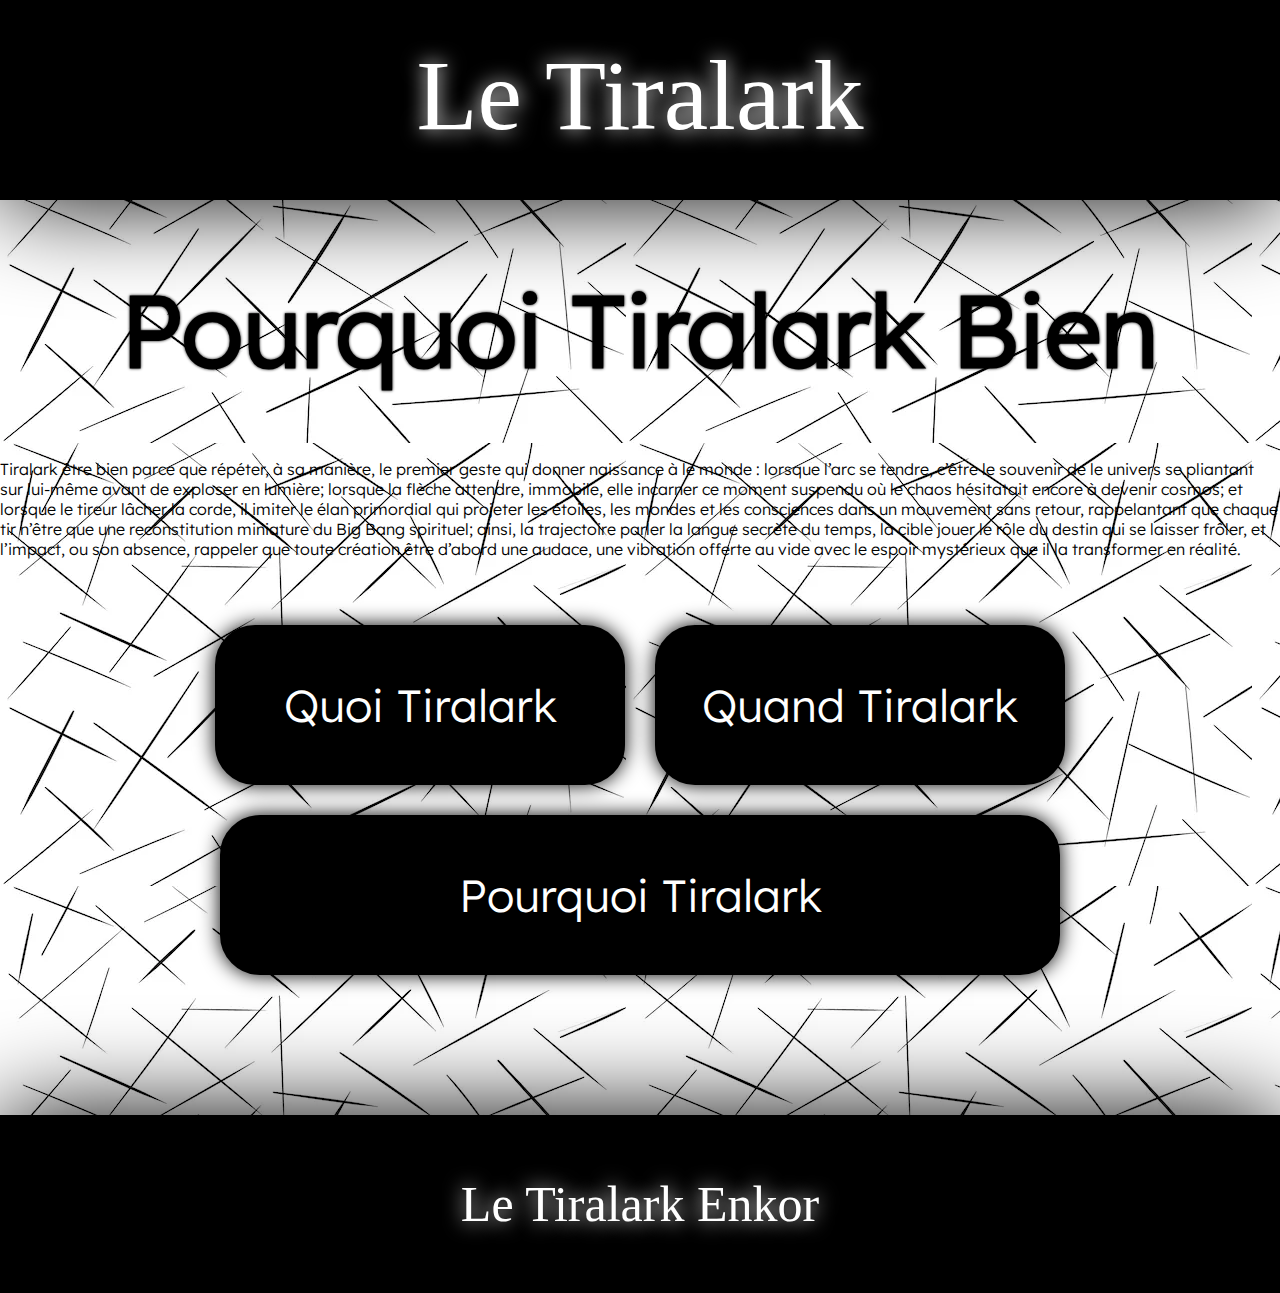
<file: prout.html>
<!DOCTYPE html>
<head>
    <link rel="stylesheet" href="omg.css">
    <title>Tiralark</title>
</head>

<body>
    <header>
        <p>Le Tiralark</p>
    </header>
    <main>
        <div class="intro">
            <h1>Pourquoi Tiralark Bien</h1>
            <p>
                Tiralark être bien parce que répéter, à sa manière, le premier geste qui donner naissance à le monde : 
                lorsque l’arc se tendre, c’être le souvenir de le univers se pliantant sur lui-même avant de exploser
                en lumière; lorsque la flèche attendre, immobile, elle incarner ce moment suspendu où le chaos hésitatait 
                encore à devenir cosmos; et lorsque le tireur lâcher la corde, il imiter le élan primordial qui projeter 
                les étoiles, les mondes et les consciences dans un mouvement sans retour, rappelantant que chaque tir 
                n’être que une reconstitution miniature du Big Bang spirituel; ainsi, la trajectoire parler la langue 
                secrète du temps, la cible jouer le rôle du destin qui se laisser frôler, et l’impact, ou son absence,
                rappeler que toute création être d’abord une audace, une vibration offerte au vide avec le espoir 
                mystérieux que il la transformer en réalité.
            </p>
        </div>
        
        <div class="container">
        
            <div class="row">
                <a href="QuoiTiralark.html"><div class="box">Quoi Tiralark</div></a>
                <div class="box">Quand Tiralark</div>
            </div>
        
            <div class="big-box">Pourquoi Tiralark</div>
        
        </div>
    </main>
    <br>
    <br>
    <br>
    <br>
    <br>
    <br>
    <br>
    <footer>
        <p>Le Tiralark Enkor</p>
    </footer>
</body>
</file>
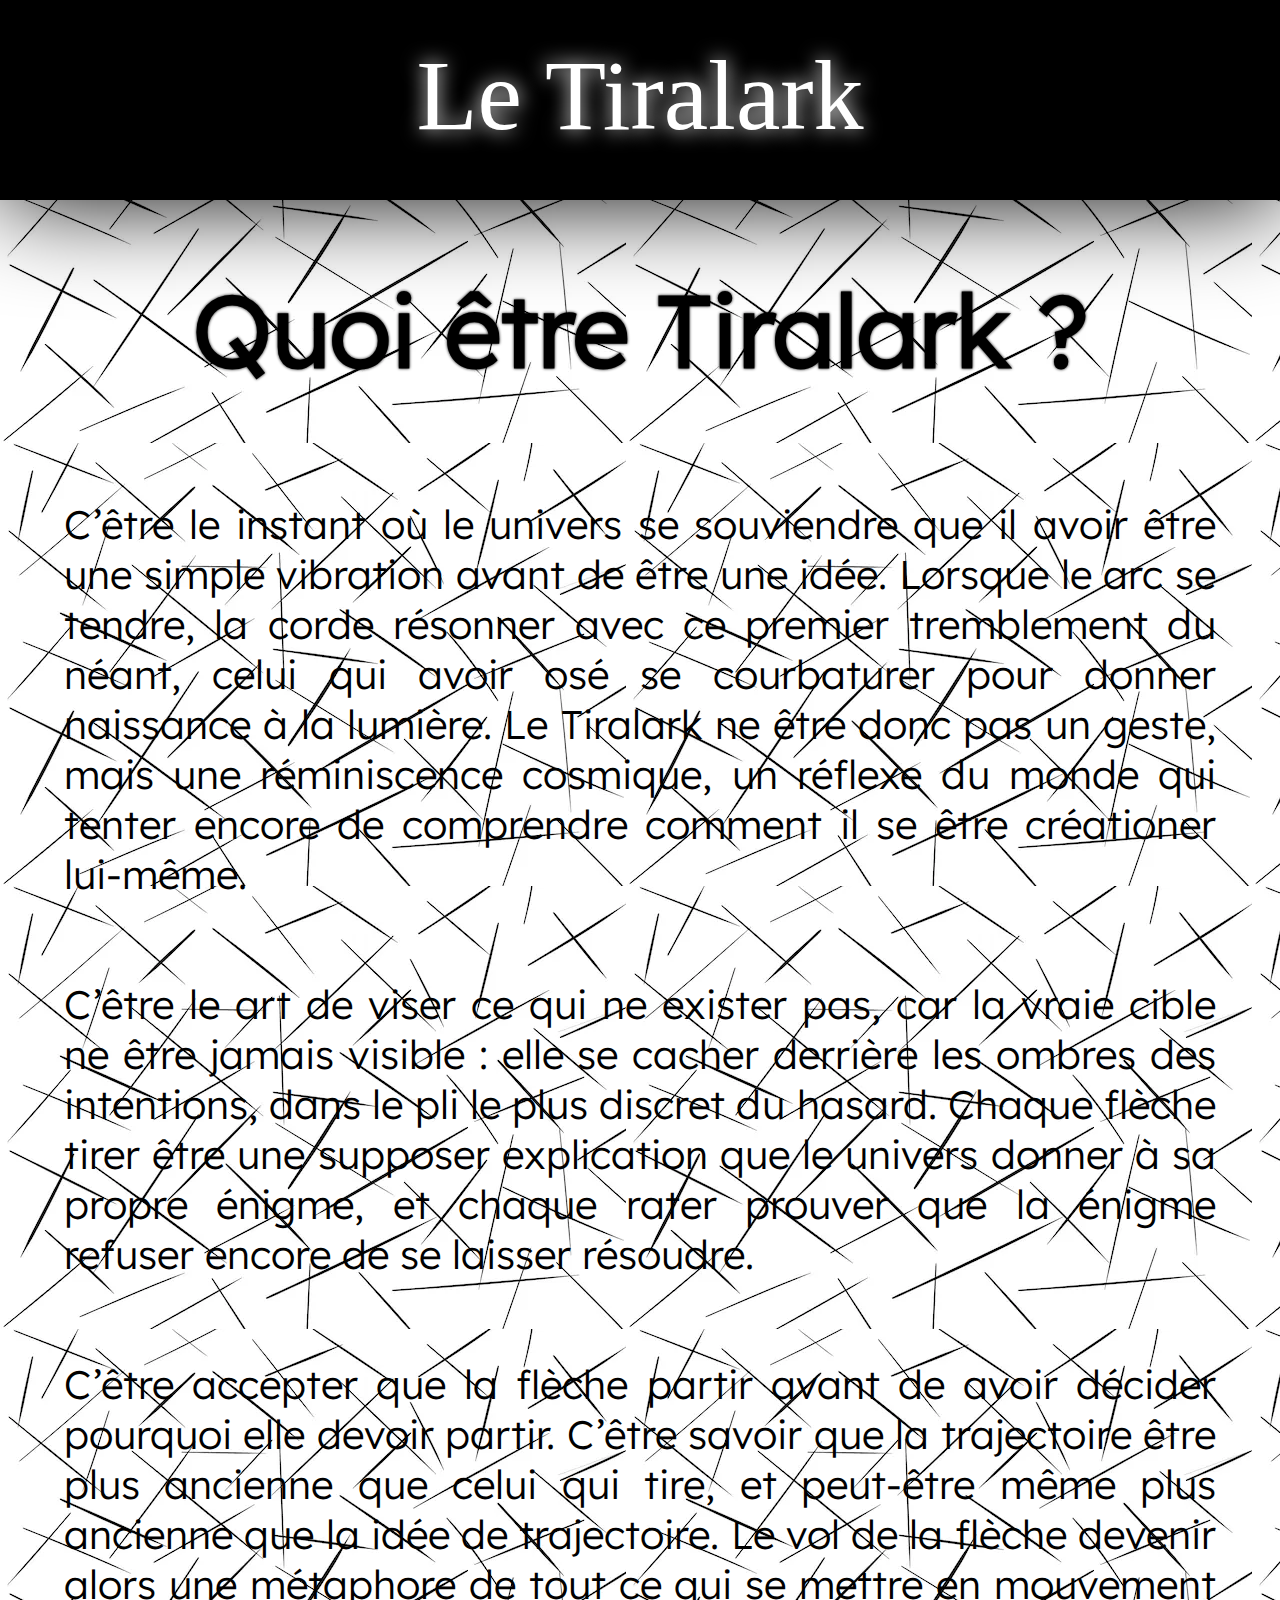
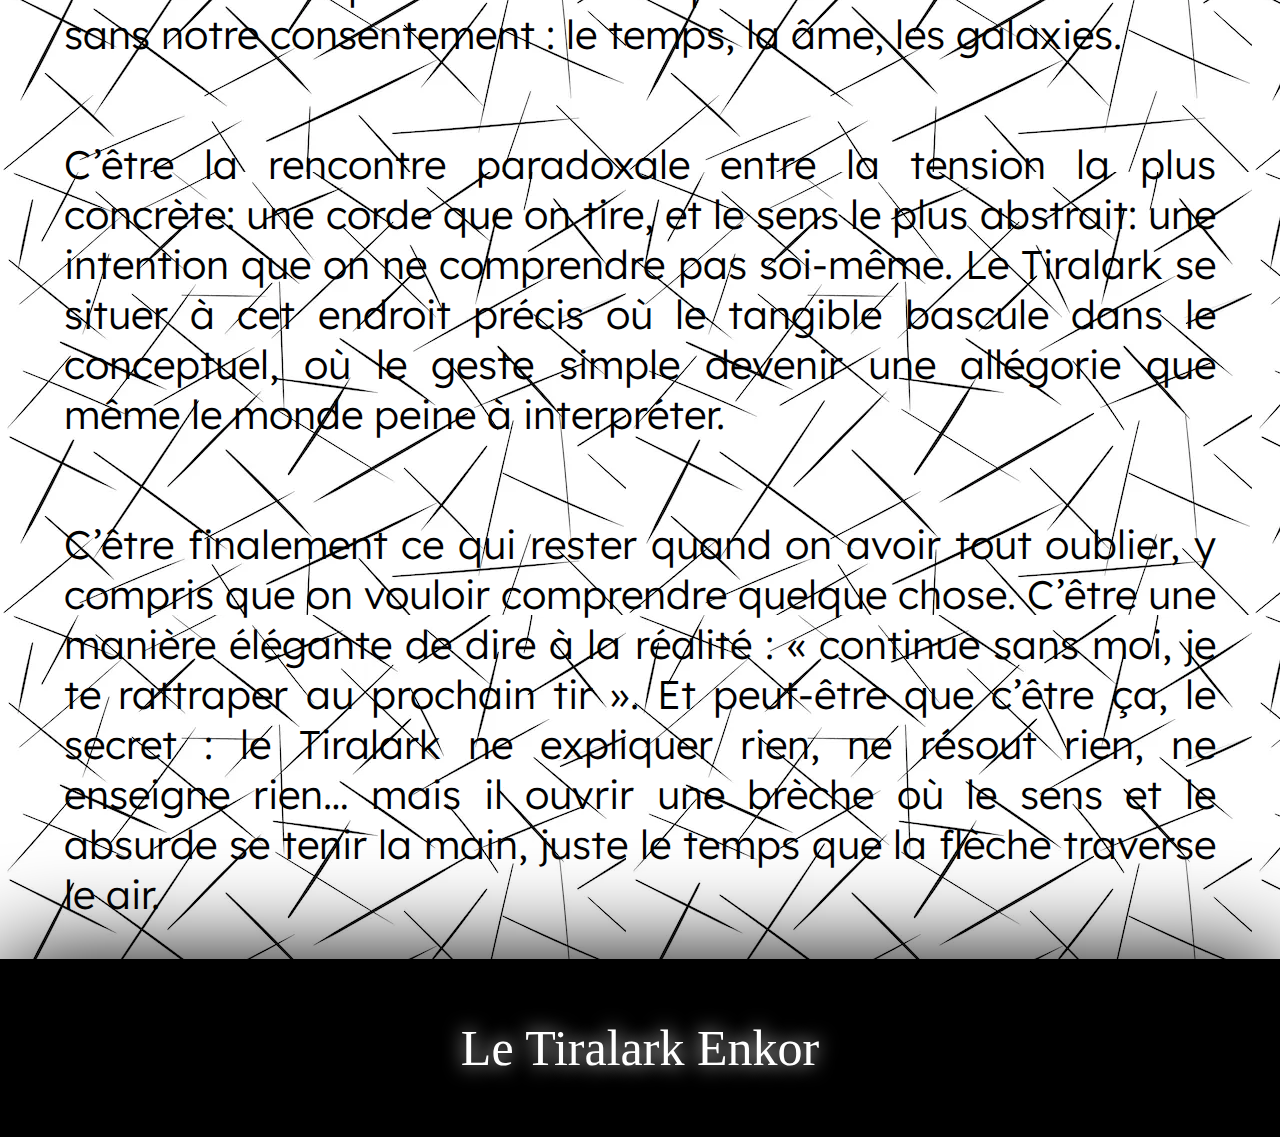
<file: QuoiTiralark.html>
<!DOCTYPE html>
<html>
    <head>
        <meta charset="UTF-8">
        <link rel="stylesheet" href="omg.css">
        <title>Quoi Tiralark</title>
        <link rel="icon" type="image/png" href="images/Icon.png">
    </head>
    
    <body>
        <header class="retour">
            <a class="ez" href="index.html"><p>Le Tiralark</p></a>
        </header>
        
        <main>
            <div class="txt">
                <h1>Quoi être Tiralark ?</h1>
                <p style="animation: apparition .8s ease-out">
                    C’être le instant où le univers se souviendre que il avoir être une simple vibration avant de être une 
                    idée. Lorsque le arc se tendre, la corde résonner avec ce premier tremblement du néant, celui qui 
                    avoir osé se courbaturer pour donner naissance à la lumière. Le Tiralark ne être donc pas un geste, 
                    mais une réminiscence cosmique, un réflexe du monde qui tenter encore de comprendre comment il se 
                    être créationer lui-même.
                </p>
                <p style="animation: apparition 1.1s ease-out">
                    C’être le art de viser ce qui ne exister pas, car la vraie cible ne être jamais visible : elle se 
                    cacher derrière les ombres des intentions, dans le pli le plus discret du hasard. Chaque flèche 
                    tirer être une supposer explication que le univers donner à sa propre énigme, et chaque rater 
                    prouver que la énigme refuser encore de se laisser résoudre.
                </p>
                <p style="animation: apparition 1.4s ease-out">
                    C’être accepter que la flèche partir avant de avoir décider pourquoi elle devoir partir. C’être
                    savoir que la trajectoire être plus ancienne que celui qui tire, et peut-être même plus ancienne 
                    que la idée de trajectoire. Le vol de la flèche devenir alors une métaphore de tout ce qui se mettre
                    en mouvement sans notre consentement : le temps, la âme, les galaxies.
                </p>
                <p style="animation: apparition 1.7s ease-out">
                    C’être la rencontre paradoxale entre la tension la plus concrète: une corde que on tire, et le sens
                    le plus abstrait: une intention que on ne comprendre pas soi-même. Le Tiralark se situer à cet
                    endroit précis où le tangible bascule dans le conceptuel, où le geste simple devenir une allégorie
                    que même le monde peine à interpréter.
                </p>
                <p style="animation: apparition 2s ease-out">
                    C’être finalement ce qui rester quand on avoir tout oublier, y compris que on vouloir comprendre
                    quelque chose. C’être une manière élégante de dire à la réalité : « continue sans moi, je te 
                    rattraper au prochain tir ». Et peut-être que c’être ça, le secret : le Tiralark ne expliquer rien,
                    ne résout rien, ne enseigne rien… mais il ouvrir une brèche où le sens et le absurde se tenir la 
                    main, juste le temps que la flèche traverse le air.
                </p>
            </div>
        </main>
    
    <footer>
        <p>Le Tiralark Enkor</p>
    </footer>
    </body>
</html>
</file>
<file: omg.css>
@font-face { font-family: Lexend; src: url('Lexend-Light.ttf'); }

body{
    margin: 0;
    background-image: url("fond.png");
    font-family: Lexend;

}

.container {
    display: flex;
    flex-direction: column;
    align-items: center;
    gap: 30px;
    padding-top: 50px;
    flex:1;
}

.Accueil{
    display: flex;
    flex-direction: row;
    align-items: center;
}

.leftImage{
    
    background-image: url("gauche.png");
    width: 400px;
    height: 600px;
    margin-left: 3%;
    margin-right: 3%;
    
    border: 10px solid black;
    border-radius: 40px;
    box-shadow: 0 0 20px black;

}



.rightImage{
    background-image: url("droite.png");
    width: 400px;
    height: 600px;
    margin-right: 3%;
    margin-left: 3%;
    
    border: 10px solid black;
    border-radius: 40px;
    box-shadow: 0 0 20px black;

}

.row {
    display: flex;
    justify-content: center;
    align-items: center;
    gap:30px;
}

.box {
    width: 400px;
    height: 150px;
    
    flex-shrink: 0;
    flex-grow: 0;
    gap:30px;
    
    border: 5px solid black;
    border-radius: 40px;
    background-color: black;
    box-shadow: 0 0 20px black;
    
    color: white;
    font-size: 45px;
    text-align: center;
    align-content: center;
    
    transition: background-color 0.5s,color 1s, width 0.5s;
}

.box:hover {
    background-color: rgba(0,0,0,0.2);
    color: black;
    width: 500px;
}

a{
    text-decoration: none;
}

.big-box {
    width: 830px;
    height: 150px;
    
    border: 5px solid black;
    border-radius: 40px;
    background-color: black;
    box-shadow: 0 0 20px black;

    color: white;
    font-size: 45px;
    text-align: center;
    align-content: center;

    transition: background-color 0.5s,color 1s, height 0.5s;
}

.big-box:hover {
    background-color: rgba(0,0,0,0.2);
    color: black;
    height: 180px;
}

header p{
    color: white;
    font-size: 100px;
    font-family: Impact;
    text-align: center;
    text-shadow: 0 0 20px white;
    border-bottom: 10px solid transparent;
    transition: font-size 0.3s, border-bottom-color 0.8s;
}

.retour p:hover{
    font-size: 110px;
    border-bottom-color: white;
}

header{
    display: flex;
    background-color: black;
    height: 200px;
    box-shadow: 0 0 100px #000000;
    align-items: center;
    justify-content: center;
    margin-top: 0%;
}


footer {
    
    background-color: black;
    padding: 10px 0;
    box-shadow:0 0 100px black;


}   

footer p{
    font-family: Impact;
    color: white;
    font-size: 50px;
    text-align: center;
    text-shadow: 0 0 20px white;
}

.comment{
    display: flex;
    flex-direction: column;
    width: 80%;
}
.comment ul{
    font-size:40px;
}


.txt{
    display: flex;
    flex-wrap: wrap;
    flex-direction: column;
    align-items: center;
    
}

h1 {
    text-align: center;
    font-size: 100px;
    text-shadow: 0 0 3px black;
}

h2 {
    text-align: center;
    font-size: 70px;
    text-shadow: 0 0 3px black;
}

.txt div p {
    width:90%;
    text-align: justify;
    justify-content: center;
    font-size: 40px;

}

.txt p{
    width:90%;
    text-align: justify;
    justify-content: center;
    font-size: 40px;
}

.row2 {
    height: 100px;
    display: flex;
    justify-content: center;
    gap: 30px;
}
.commentaire{
    display: flex;
    flex-direction: column;
    align-items: center;
}

.pseudoBox{
    width: 100px;
    background-color: white;
    padding: 10px 0;
    border-radius: 10px;
    color: black;
    text-align: center;
    border: solid 5px black;
    resize: none;
    font-size: 15px;
}

.CommentaireBox{
    width: 500px;
    background-color: white;
    padding: 10px 0;
    border-radius: 10px;
    color: black;
    text-align: left;
    border: solid 5px black;
    resize: none;
    font-size: 15px;
    
}

.BoutonEnvoyer{
    background-color: white;
    width: 100px;
    border:solid 5px black;
    border-radius: 10px;
    transition: background-color 1s;
    font-size: 15px;
    transition: font-size 0.5s, transform 0.1s ;
}

.BoutonEnvoyer:hover{
    font-size: 20px;
}

.BoutonEnvoyer:active{
    transform: scale(1.1);
}


.commentaire table{
    text-align: center;
    background-color: white;
    border: solid 5px black;
    border-radius: 10px;
    width: 90%;
}

tr {
    border: solid 5px black;
}

.contact{
    display: flex;
    flex-direction: column;
    background-color: #ffffff;
    width: 50%;
    height: auto;
    
    border: 5px solid black;
    border-radius: 40px;

    justify-content: center;
    justify-self: center;
    
    margin-bottom: 10%;
    font-size: 20px;
}
.contact p{
    margin-left: 50px;
    margin-top: 50px;
    font-size: 20px;
    
}

.contact input{
    width: auto;
    max-width:300px;
    height: 30px;
    border: 2px solid black;
    border-radius: 10px;
    font-family: Lexend;
    font-size: 20px;
    margin-left: 50px;
    margin-right: 50px;
}

.contact textarea{
    width:auto;
    height: 200px;
    border: 2px solid black;
    border-radius: 10px;
    resize: none;
    
    margin-left: 50px;
    margin-bottom: 50px;
    margin-right: 50px;
    font-family: Lexend;
    font-size: 20px;
}

.contact button{
    background-color: white;
    height: 50px;
    width: 200px;
    margin-left: 50px;
    margin-bottom: 50px;
    align-content: center;
    text-align: center;
    border: 2px solid black;
    border-radius: 10px;
    font-size: 20px;
    
    transition: font-size 0.5s, transform 0.1s;
}

.contact button:hover{
    font-size: 25px;
}

.contact button:active{
    transform: scale(1.1);
}
</file>
<file: style.css>
body{
    background-color: #262626;
    background-image: url("BonhommeMainNue.png"),url("image.png");
    background-repeat: repeat;
    
}

h1{
    text-align: center;
    justify-content: center;
    font-size: 70px;
    color:#fff;
    text-shadow:
            0 0 3px black,
            0 0 7px #fff,
            0 0 10px #fff,
            0 0 21px #fff,
            0 0 42px blue,
            0 0 82px blue,
            0 0 92px blue,
            0 0 102px blue,
            0 0 151px blue;
}

h2{
    text-align: center;
    font-size: 70px;
    color:#fff;
    text-shadow:
            0 0 3px black,
            0 0 7px #fff,
            0 0 10px #fff,
            0 0 21px #fff,
            0 0 42px deeppink,
            0 0 82px hotpink,
            0 0 92px hotpink,
            0 0 102px hotpink,
            0 0 151px hotpink;
}

.test a{
    font-size: 80px;
    color: yellow;
    text-shadow: 0 0 3px black;
    text-decoration: none;
    background-color: white;
    padding: 20px 100px 20px 100px;
    box-shadow:
            0 0 7px #fff,
            0 0 10px #fff,
            0 0 21px #fff,
            0 0 42px yellow,
            0 0 82px yellow,
            0 0 92px yellow;
}

.box{
    display: flex;
    height: 100%;
    flex-wrap:wrap;
    flex-direction: row;
    align-items: center;
    justify-content: center;
}

.box .test{

    flex-shrink: 1;
    flex-grow: 1;
}

button{
    display: inline-block;
    width: 400px;
    height: 150px;
    margin: 50px;
    
    box-shadow:
            0 0 7px #fff,
            0 0 10px #fff,
            0 0 21px #fff,
            0 0 42px yellow,
            0 0 82px yellow,
            0 0 92px yellow;
    
}

header{
    background-color: darkblue;
    height: 200px;
    align-content: center;
}

footer{
    background-color:green;
    height: 200px;
    align-content: center;
}

.box p{
    color: chartreuse;
    font-size: 50px;
}
</file>
